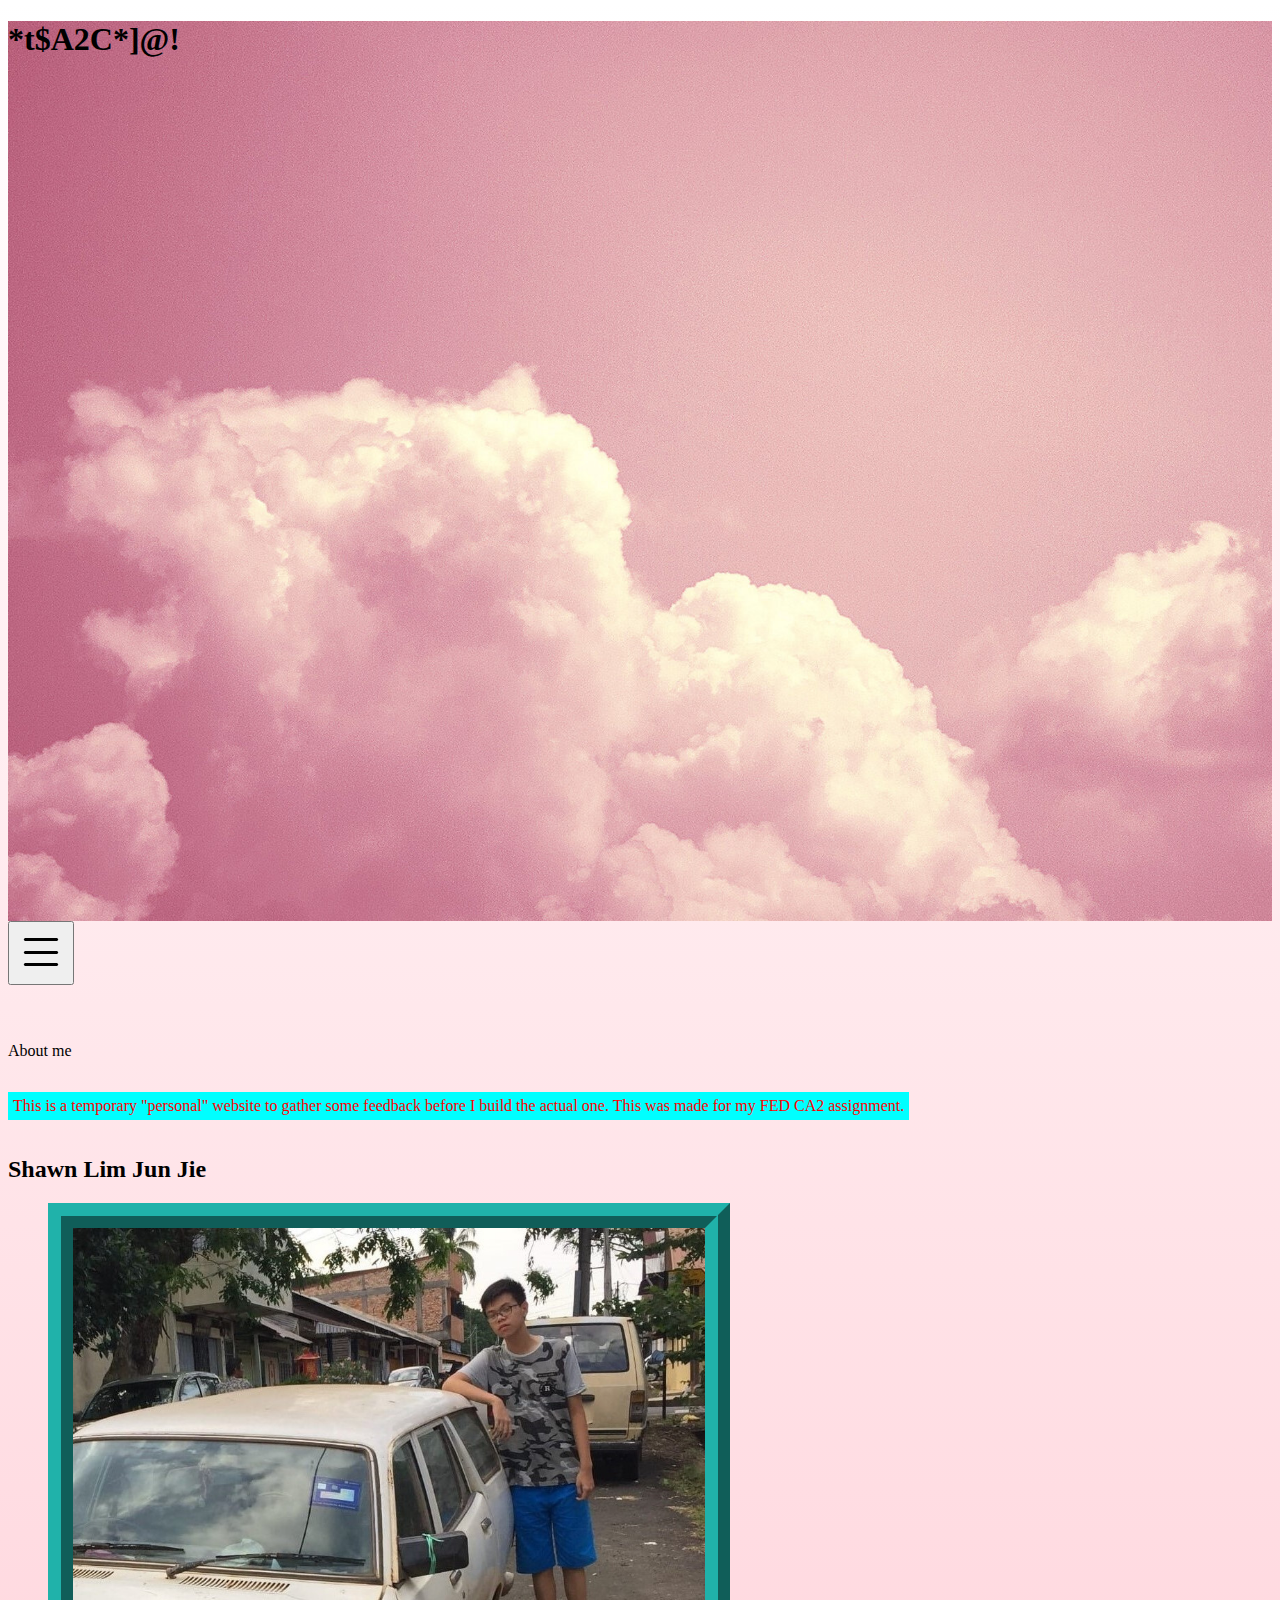
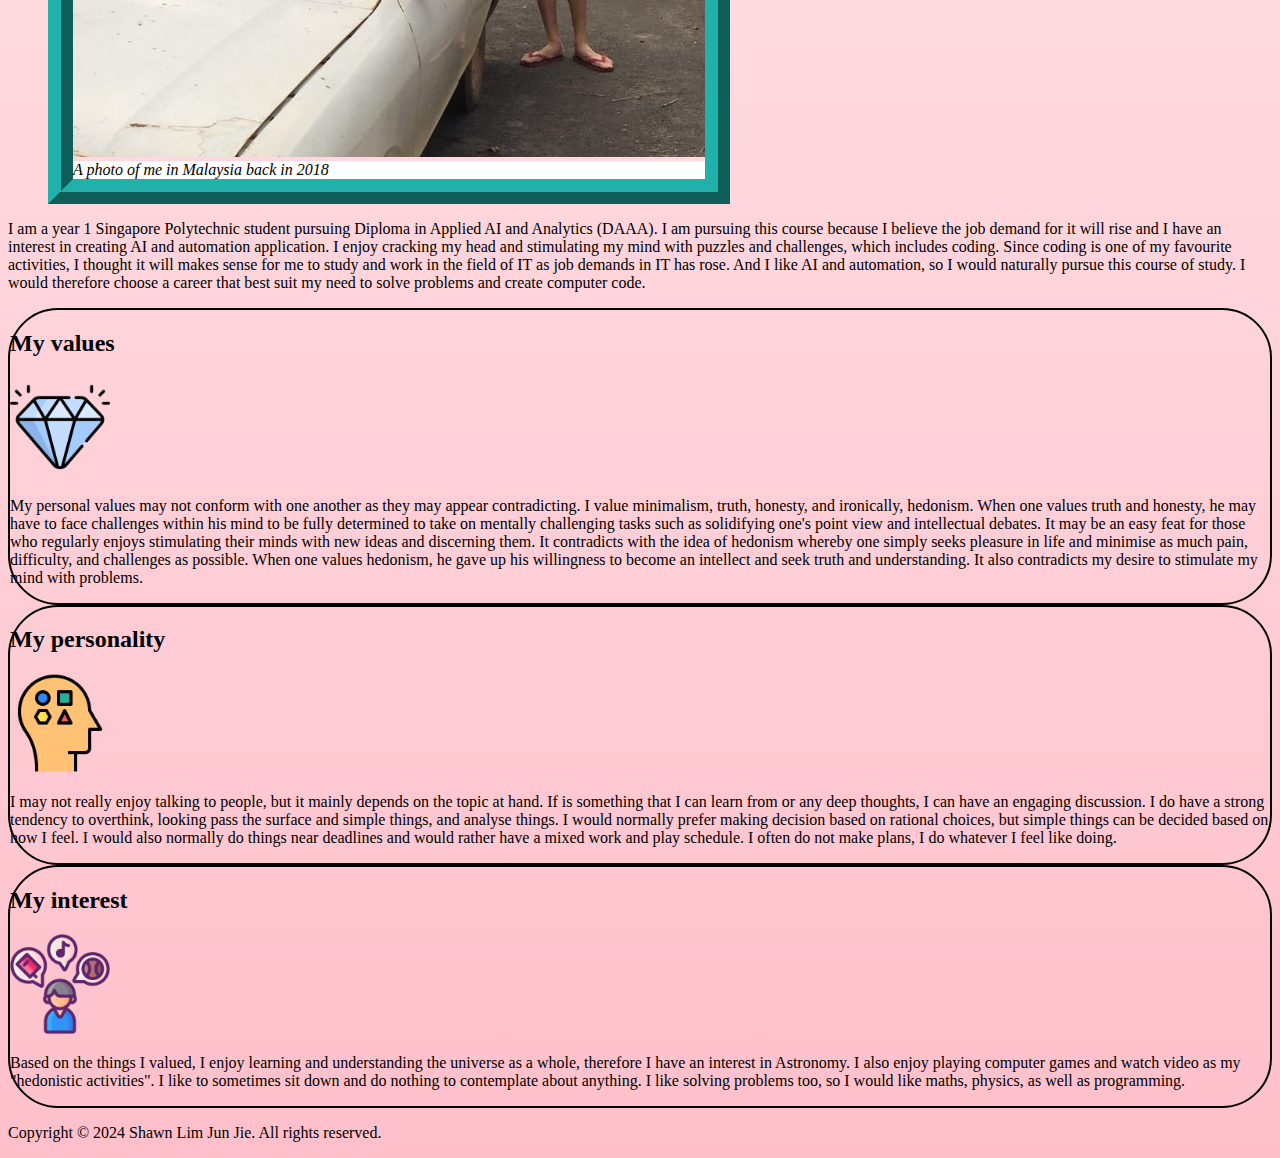
<file: docs/index.html>
<!DOCTYPE html>
<html lang="en">
<head>
    <meta charset="UTF-8">
    <meta http-equiv="X-UA-Compatible" content="IE=edge">
    <meta name="viewport" content="width=device-width, initial-scale=1.0">

    <!-- Bootstrap CSS -->
    <link href="https://cdn.jsdelivr.net/npm/bootstrap@5.1.3/dist/css/bootstrap.min.css" rel="stylesheet" 
    integrity="sha384-1BmE4kWBq78iYhFldvKuhfTAU6auU8tT94WrHftjDbrCEXSU1oBoqyl2QvZ6jIW3" crossorigin="anonymous"> 
    <!-- Bootstrap Icons -->
    <link rel="stylesheet" href="https://cdn.jsdelivr.net/npm/bootstrap-icons@1.5.0/font/bootstrap-icons.css">
    <!-- Javascripts   Bootstrap -->
    <script src="https://cdn.jsdelivr.net/npm/bootstrap@5.1.3/dist/js/bootstrap.bundle.min.js" 
    integrity="sha384-ka7Sk0Gln4gmtz2MlQnikT1wXgYsOg+OMhuP+IlRH9sENBO0LRn5q+8nbTov4+1p" crossorigin="anonymous"></script>

    <link rel="stylesheet" href="./CSS/index.css">

    <title>Home page</title>

    <!--Import the javascript file on glitch effect on text and use the defer attribute so that the script can be run after the page is fully loaded-->
    <script src="./JS/glitchEffect.js" defer></script>
</head>

<!--I use the onload attribute on the body element because this is the only element I knew of that can run javascript file with the onload attribute-->
<!--The triggerIndexHeader() function will trigger the glitch text generation as soon as the body element is loaded-->
<body onload="triggerIndexHeader()">
    <!--The header will consists of a background image with the text in the middle-->
    <header>
        <div class="bg-image d-flex justify-content-center align-items-center" id="header-bg">
            <h1 class="display-3"><strong id="header-text"></strong></h1>
        </div>
    </header>

    <!--The main will contain the actual content-->
    <main>
        <!--The nav will have a hamburger icon taken from bootstrap and act as a button to display or hide the nav bar by "materialise" or "unmaterialise" the nav links-->
        <nav class="container-fluid" style="min-height: 105px;"> <!--Set a minimum height so that when the nav bar is horizontal, it won't cause the content below to lower down when the nav bar is spawn-->
            <button class="bi bi-list btn float-start" onclick="showNavBar()" style="font-size: 50px;"></button> <!--Use the bootstrap icon to display the button and trigger nav bar-->
            <div class="row p-4" id="navBar"></div> <!--This element is where the text will be located at-->
        </nav>

        <!--Display the text "About me" in the middle-->
        <div class="text-center">
            <p class="display-2 mt-5">About me</p>
        </div>

        <div class="text-center">
            <p class="inline-background">
                This is a temporary "personal" website to gather some feedback before I build the actual one. This was made for my FED CA2 assignment.
            </p>
        </div>

        <!--This container will contain my name and picture and a short description about myself-->
        <div class="container mt-5 rounded border border-dark p-3">
            <!--Centralise my name and add a little padding to set my name apart from the border and my picture-->
            <h2 class="text-center p-5">Shawn Lim Jun Jie</h2>
            <div>
                <!--Add a figurebox and figurecaption with my photo and the photo description respectively-->
                <figure class="mx-auto"> <!--Use mx-auto to centralise the whole figure box-->
                    <img src="./images/profile-picture.png" alt="profile picture">
                    <!--Centralise the figure caption with text-center-->
                    <figcaption class="text-center">A photo of me in Malaysia back in 2018</figcaption> 
                </figure>
                <div>
                    <p>
                        I am a year 1 Singapore Polytechnic student pursuing Diploma in Applied AI and Analytics (DAAA).
                        I am pursuing this course because I believe the job demand for it will rise and I have an interest in creating AI and automation application.
                        I enjoy cracking my head and stimulating my mind with puzzles and challenges, which includes coding.
                        Since coding is one of my favourite activities, I thought it will makes sense for me to study and work in the field of IT as job demands in IT has rose.
                        And I like AI and automation, so I would naturally pursue this course of study.
                        I would therefore choose a career that best suit my need to solve problems and create computer code.
                    </p>
                </div>
            </div>
        </div>
        <!--Create bootstrap columns and set the flexbox to spread the columns evenly-->
        <div class="row m-5 d-flex justify-content-evenly" id="more-info">
            <!--All the columns are adjusted such that on large device, it will display 3 columns, medium devices 2 columns, and small devices 1 column-->
            <div class="col-sm-5 col-xl-3 bg-warning p-3 custom-border mb-5"> <!--Yellow background with custom border design via CSS graphic design-->
                <h2 class="text-center">
                    My values
                </h2>
                <div class="icon">
                    <!--The icons are set to be centralised and responsive-->
                    <img src="./images/diamond.png" alt="my values icon" class="img-fluid d-block mx-auto m-3"> 
                    <!--
                        Reference
                        <a href="https://www.flaticon.com/free-icons/values" title="values icons">Values icons created by Freepik - Flaticon</a>
                    -->
                    
                </div>
                <p>
                    My personal values may not conform with one another as they may appear contradicting. 
                    I value minimalism, truth, honesty, and ironically, hedonism. When one values truth and honesty,
                    he may have to face challenges within his mind to be fully determined to take on mentally challenging tasks such as solidifying one's point view and intellectual debates.
                    It may be an easy feat for those who regularly enjoys stimulating their minds with new ideas and discerning them.
                    It contradicts with the idea of hedonism whereby one simply seeks pleasure in life and minimise as much pain, difficulty, and challenges as possible.
                    When one values hedonism, he gave up his willingness to become an intellect and seek truth and understanding.
                    It also contradicts my desire to stimulate my mind with problems.
                </p>
            </div>
            <div class="col-sm-5 col-xl-3 bg-success p-3 custom-border mb-5"> <!--Green background with custom border design via CSS graphic design-->
                <h2 class="text-center">
                    My personality
                </h2>
                <div class="icon">
                    <img src="./images/customer.png" alt="personality icon" class="img-fluid d-block mx-auto m-3">
                    <!--
                        Reference
                        <a href="https://www.flaticon.com/free-icons/personality" title="personality icons">Personality icons created by Parzival’ 1997 - Flaticon</a>
                    -->
    
                </div>
                <p>
                    I may not really enjoy talking to people, but it mainly depends on the topic at hand. If is something that I can learn from or any deep thoughts,
                    I can have an engaging discussion. I do have a strong tendency to overthink, looking pass the surface and simple things, and analyse things.
                    I would normally prefer making decision based on rational choices, but simple things can be decided based on how I feel. I would also normally
                    do things near deadlines and would rather have a mixed work and play schedule. I often do not make plans, I do whatever I feel like doing.
                </p>
            </div>
            <div class="col-sm-5 col-xl-3 bg-info p-3 custom-border mb-5"> <!--Blue background with custom border design via CSS graphic design-->
                <h2 class="text-center">
                    My interest
                </h2>
                <div class="icon">
                    <img src="./images/interests.png" alt="interest icon" class="img-fluid d-block mx-auto m-3">
                    <!--
                        Reference
                        <a href="https://www.flaticon.com/free-icons/interest" title="interest icons">Interest icons created by Flat Icons - Flaticon</a>
                    -->
                </div>
                <p>
                    Based on the things I valued, I enjoy learning and understanding the universe as a whole, therefore I have an interest in Astronomy.
                    I also enjoy playing computer games and watch video as my "hedonistic activities". I like to sometimes sit down and do nothing to contemplate
                    about anything. I like solving problems too, so I would like maths, physics, as well as programming.
                </p>
            </div>
        </div>
    </main>

    <footer>
        <div class="text-center p-4">
            <p>
                Copyright &#169; 2024 Shawn Lim Jun Jie. All rights reserved.
            </p>
        </div>
    </footer>

</body>
</html>
</file>
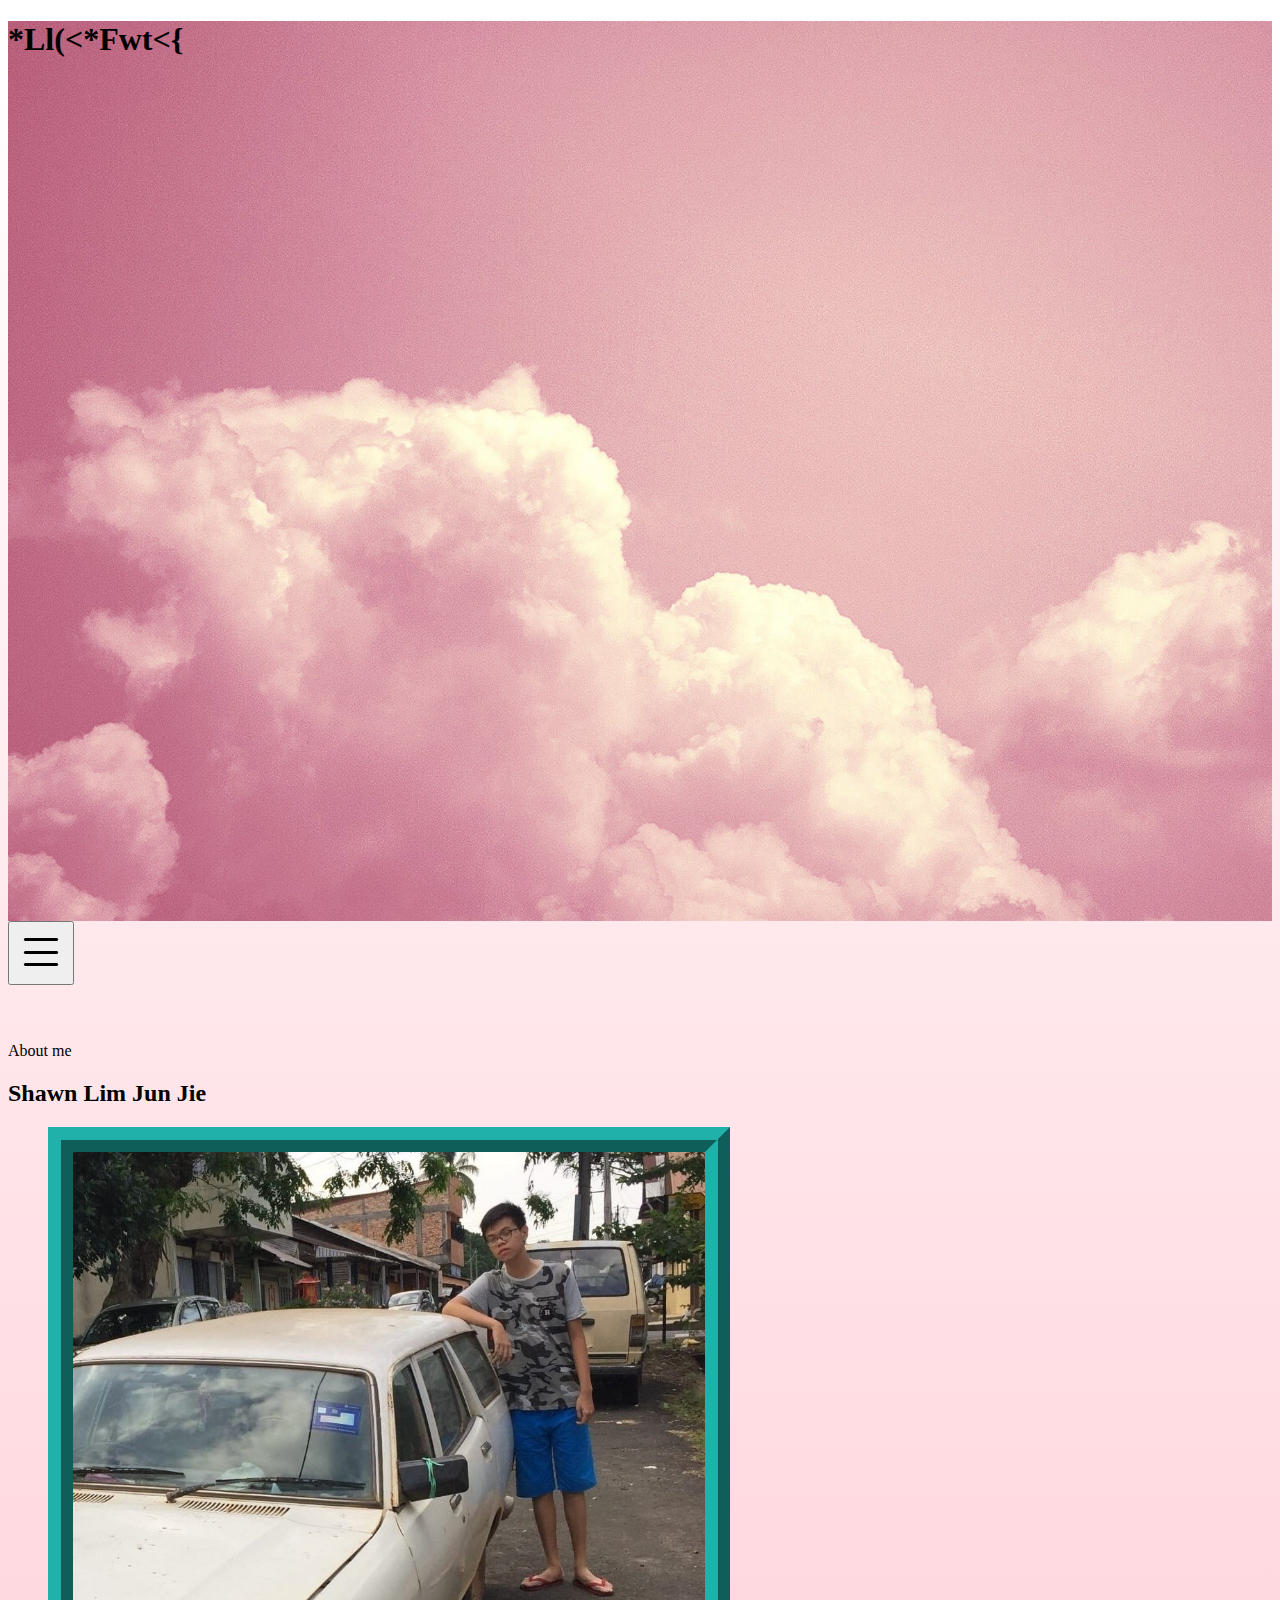
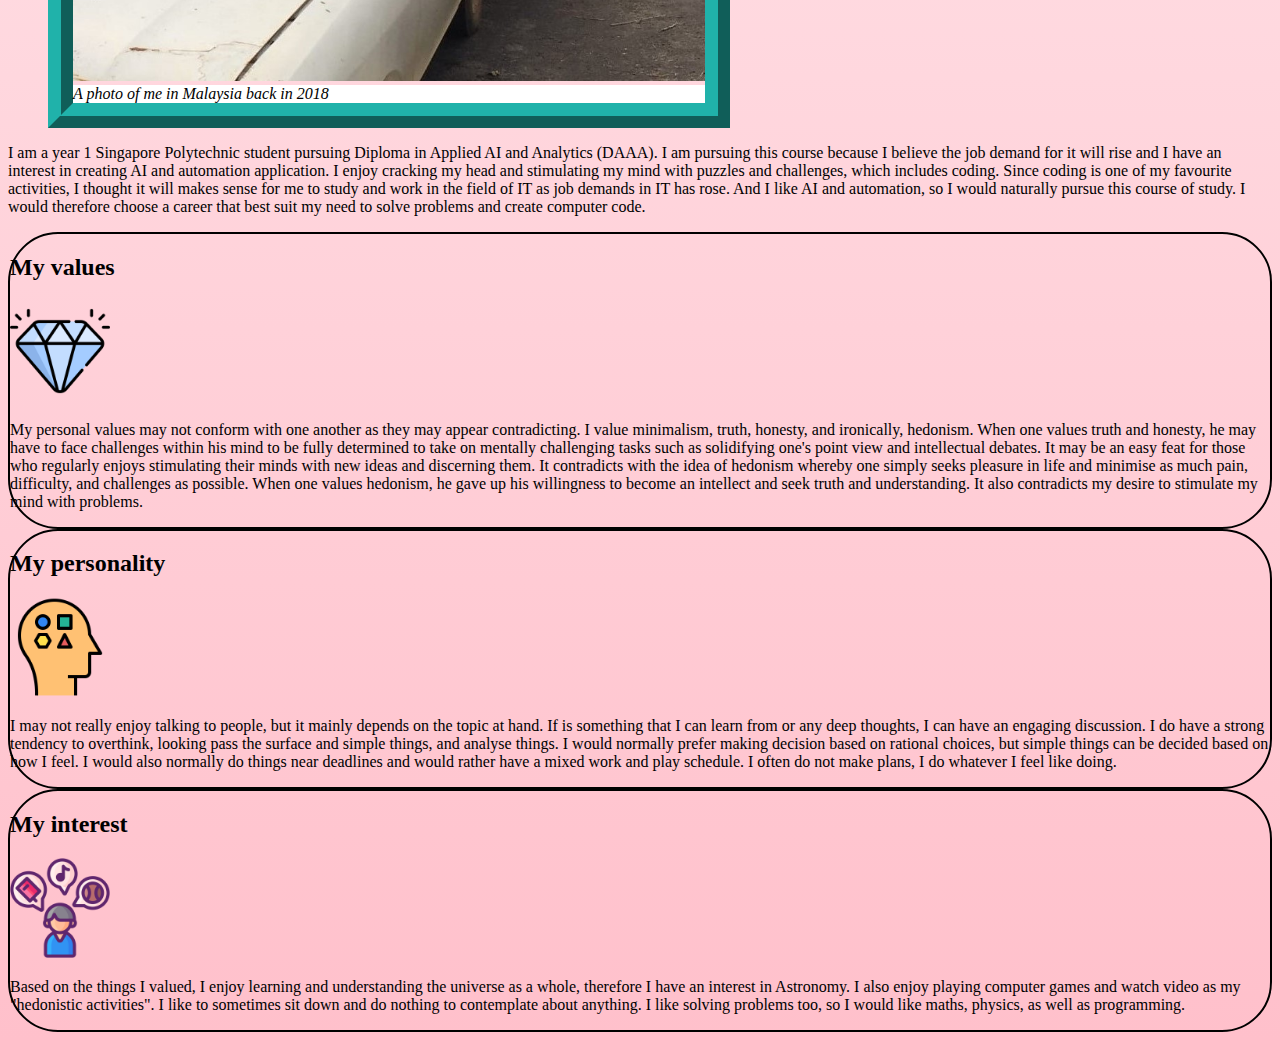
<file: HTML/index.html>
<!DOCTYPE html>
<html lang="en">
<head>
    <meta charset="UTF-8">
    <meta http-equiv="X-UA-Compatible" content="IE=edge">
    <meta name="viewport" content="width=device-width, initial-scale=1.0">

    <!-- Bootstrap CSS -->
    <link href="https://cdn.jsdelivr.net/npm/bootstrap@5.1.3/dist/css/bootstrap.min.css" rel="stylesheet" 
    integrity="sha384-1BmE4kWBq78iYhFldvKuhfTAU6auU8tT94WrHftjDbrCEXSU1oBoqyl2QvZ6jIW3" crossorigin="anonymous"> 
    <!-- Bootstrap Icons -->
    <link rel="stylesheet" href="https://cdn.jsdelivr.net/npm/bootstrap-icons@1.5.0/font/bootstrap-icons.css">
    <!-- Javascripts   Bootstrap -->
    <script src="https://cdn.jsdelivr.net/npm/bootstrap@5.1.3/dist/js/bootstrap.bundle.min.js" 
    integrity="sha384-ka7Sk0Gln4gmtz2MlQnikT1wXgYsOg+OMhuP+IlRH9sENBO0LRn5q+8nbTov4+1p" crossorigin="anonymous"></script>

    <link rel="stylesheet" href="../CSS/index.css">

    <title>Home page</title>

    <!--Import the javascript file on glitch effect on text and use the defer attribute so that the script can be run after the page is fully loaded-->
    <script src="../JS/glitchEffect.js" defer></script>
</head>

<!--I use the onload attribute on the body element because this is the only element I knew of that can run javascript file with the onload attribute-->
<!--The triggerIndexHeader() function will trigger the glitch text generation as soon as the body element is loaded-->
<body onload="triggerIndexHeader()">
    <!--The header will consists of a background image with the text in the middle-->
    <header>
        <div class="bg-image d-flex justify-content-center align-items-center" id="header-bg">
            <h1 class="display-3"><strong id="header-text"></strong></h1>
        </div>
    </header>

    <!--The main will contain the actual content-->
    <main>
        <!--The nav will have a hamburger icon taken from bootstrap and act as a button to display or hide the nav bar by "materialise" or "unmaterialise" the nav links-->
        <nav class="container-fluid" style="min-height: 105px;"> <!--Set a minimum height so that when the nav bar is horizontal, it won't cause the content below to lower down when the nav bar is spawn-->
            <button class="bi bi-list btn float-start" onclick="showNavBar()" style="font-size: 50px;"></button> <!--Use the bootstrap icon to display the button and trigger nav bar-->
            <div class="row p-4" id="navBar"></div> <!--This element is where the text will be located at-->
        </nav>

        <!--Display the text "About me" in the middle-->
        <div class="text-center">
            <p class="display-2 mt-5">About me</p>
        </div>

        <!--This container will contain my name and picture and a short description about myself-->
        <div class="container mt-5 rounded border border-dark p-3">
            <!--Centralise my name and add a little padding to set my name apart from the border and my picture-->
            <h2 class="text-center p-5">Shawn Lim Jun Jie</h2>
            <div>
                <!--Add a figurebox and figurecaption with my photo and the photo description respectively-->
                <figure class="mx-auto"> <!--Use mx-auto to centralise the whole figure box-->
                    <img src="../images/profile-picture.png" alt="profile picture">
                    <!--Centralise the figure caption with text-center-->
                    <figcaption class="text-center">A photo of me in Malaysia back in 2018</figcaption> 
                </figure>
                <div>
                    <p>
                        I am a year 1 Singapore Polytechnic student pursuing Diploma in Applied AI and Analytics (DAAA).
                        I am pursuing this course because I believe the job demand for it will rise and I have an interest in creating AI and automation application.
                        I enjoy cracking my head and stimulating my mind with puzzles and challenges, which includes coding.
                        Since coding is one of my favourite activities, I thought it will makes sense for me to study and work in the field of IT as job demands in IT has rose.
                        And I like AI and automation, so I would naturally pursue this course of study.
                        I would therefore choose a career that best suit my need to solve problems and create computer code.
                    </p>
                </div>
            </div>
        </div>
        <!--Create bootstrap columns and set the flexbox to spread the columns evenly-->
        <div class="row m-5 d-flex justify-content-evenly" id="more-info">
            <!--All the columns are adjusted such that on large device, it will display 3 columns, medium devices 2 columns, and small devices 1 column-->
            <div class="col-sm-5 col-xl-3 bg-warning p-3 custom-border mb-5"> <!--Yellow background with custom border design via CSS graphic design-->
                <h2 class="text-center">
                    My values
                </h2>
                <div class="icon">
                    <!--The icons are set to be centralised and responsive-->
                    <img src="../images/diamond.png" alt="my values icon" class="img-fluid d-block mx-auto m-3"> 
                    <!--
                        Reference
                        <a href="https://www.flaticon.com/free-icons/values" title="values icons">Values icons created by Freepik - Flaticon</a>
                    -->
                    
                </div>
                <p>
                    My personal values may not conform with one another as they may appear contradicting. 
                    I value minimalism, truth, honesty, and ironically, hedonism. When one values truth and honesty,
                    he may have to face challenges within his mind to be fully determined to take on mentally challenging tasks such as solidifying one's point view and intellectual debates.
                    It may be an easy feat for those who regularly enjoys stimulating their minds with new ideas and discerning them.
                    It contradicts with the idea of hedonism whereby one simply seeks pleasure in life and minimise as much pain, difficulty, and challenges as possible.
                    When one values hedonism, he gave up his willingness to become an intellect and seek truth and understanding.
                    It also contradicts my desire to stimulate my mind with problems.
                </p>
            </div>
            <div class="col-sm-5 col-xl-3 bg-success p-3 custom-border mb-5"> <!--Green background with custom border design via CSS graphic design-->
                <h2 class="text-center">
                    My personality
                </h2>
                <div class="icon">
                    <img src="../images/customer.png" alt="personality icon" class="img-fluid d-block mx-auto m-3">
                    <!--
                        Reference
                        <a href="https://www.flaticon.com/free-icons/personality" title="personality icons">Personality icons created by Parzival’ 1997 - Flaticon</a>
                    -->
    
                </div>
                <p>
                    I may not really enjoy talking to people, but it mainly depends on the topic at hand. If is something that I can learn from or any deep thoughts,
                    I can have an engaging discussion. I do have a strong tendency to overthink, looking pass the surface and simple things, and analyse things.
                    I would normally prefer making decision based on rational choices, but simple things can be decided based on how I feel. I would also normally
                    do things near deadlines and would rather have a mixed work and play schedule. I often do not make plans, I do whatever I feel like doing.
                </p>
            </div>
            <div class="col-sm-5 col-xl-3 bg-info p-3 custom-border mb-5"> <!--Blue background with custom border design via CSS graphic design-->
                <h2 class="text-center">
                    My interest
                </h2>
                <div class="icon">
                    <img src="../images/interests.png" alt="interest icon" class="img-fluid d-block mx-auto m-3">
                    <!--
                        Reference
                        <a href="https://www.flaticon.com/free-icons/interest" title="interest icons">Interest icons created by Flat Icons - Flaticon</a>
                    -->
                </div>
                <p>
                    Based on the things I valued, I enjoy learning and understanding the universe as a whole, therefore I have an interest in Astronomy.
                    I also enjoy playing computer games and watch video as my "hedonistic activities". I like to sometimes sit down and do nothing to contemplate
                    about anything. I like solving problems too, so I would like maths, physics, as well as programming.
                </p>
            </div>
        </div>
    </main>

</body>
</html>
</file>
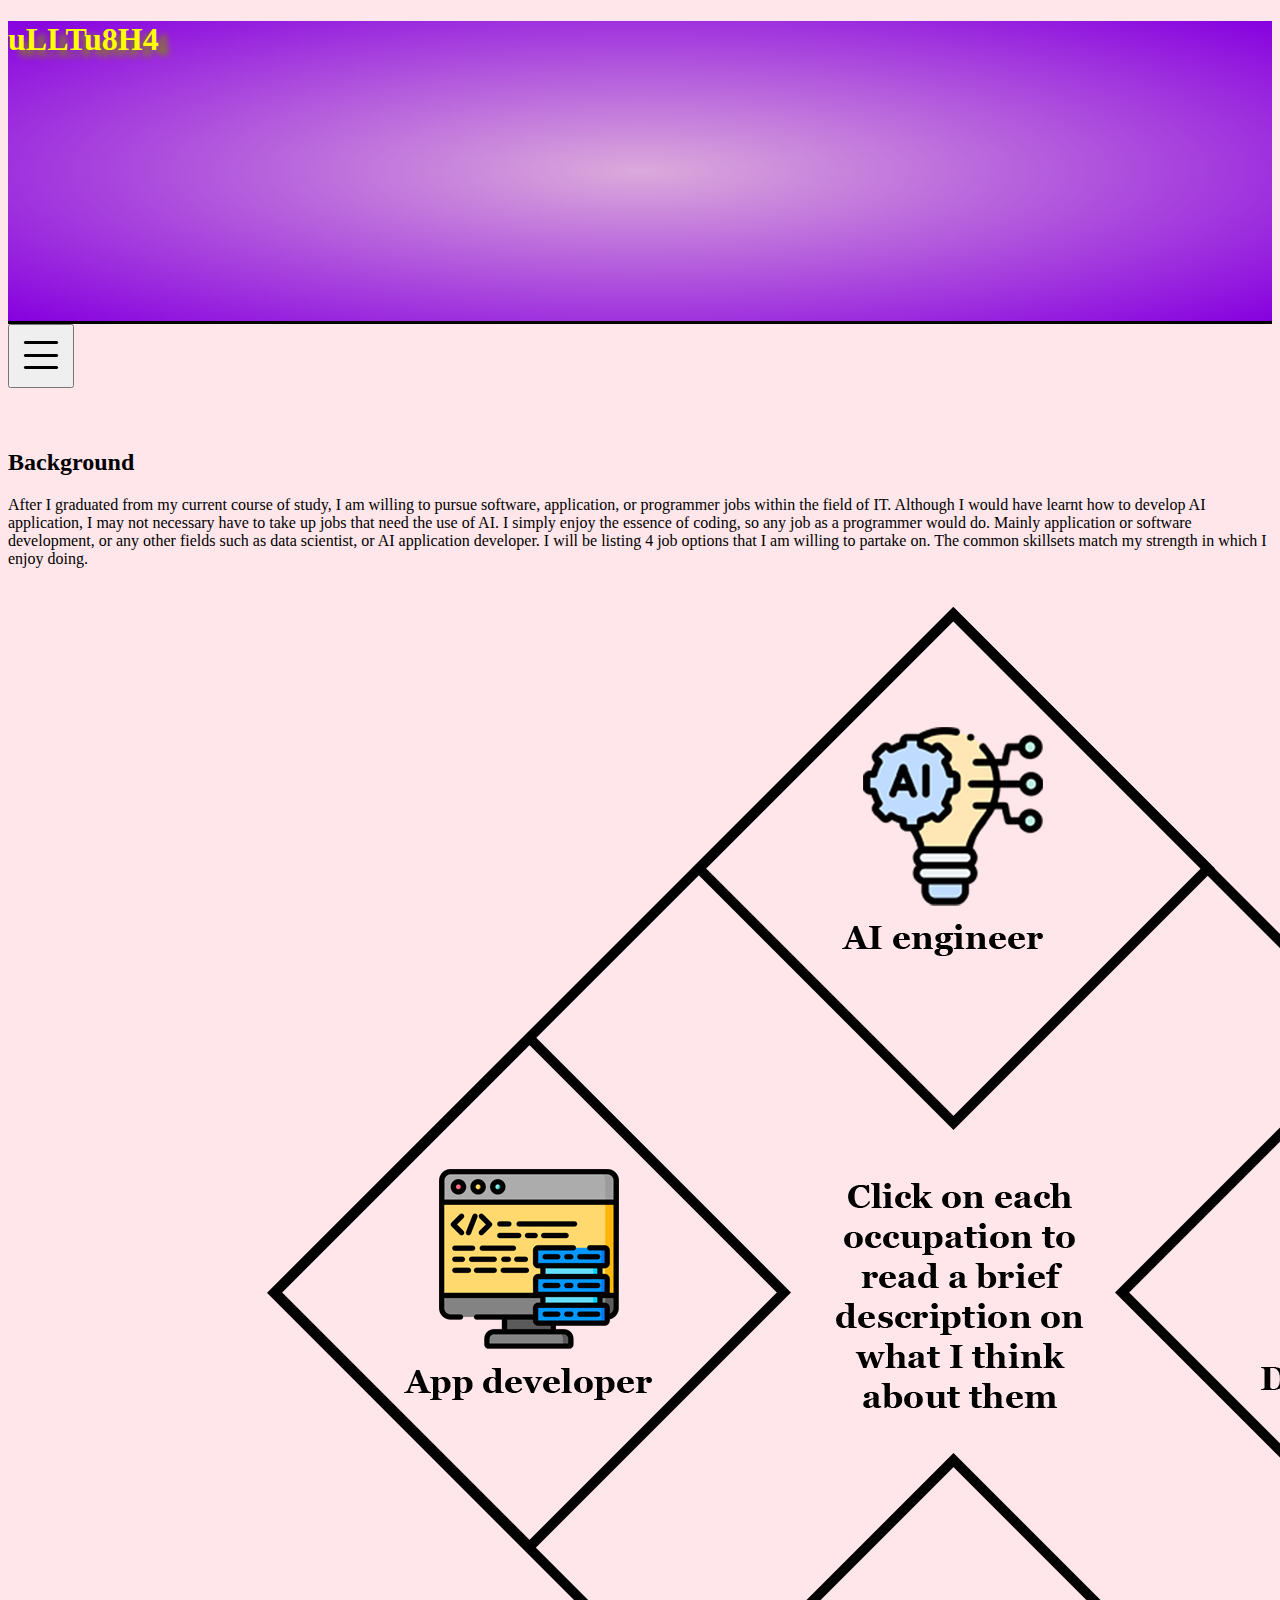
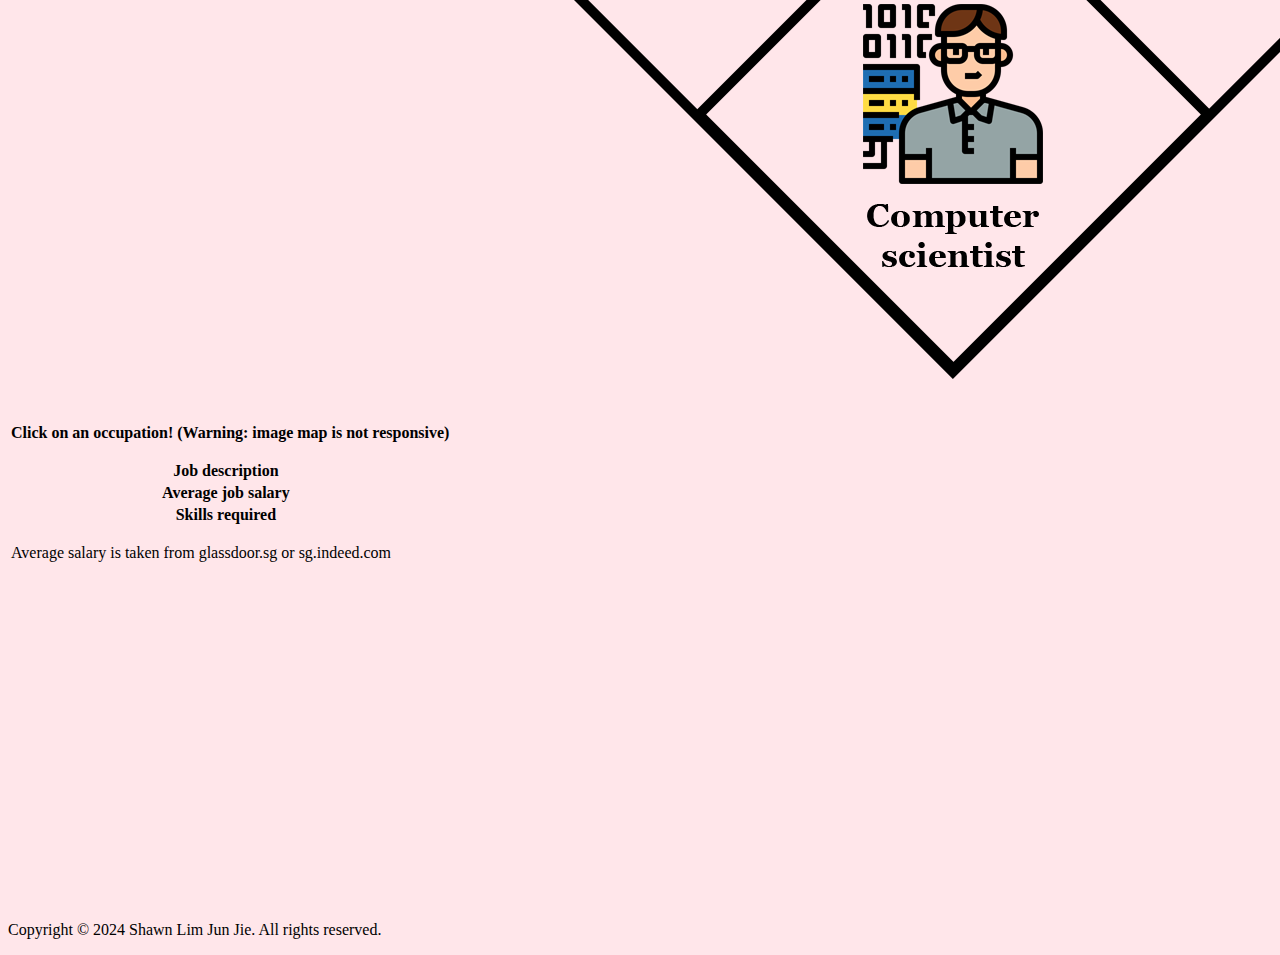
<file: docs/career.html>
<!DOCTYPE html>
<html lang="en">
<head>
    <meta charset="UTF-8">
    <meta http-equiv="X-UA-Compatible" content="IE=edge">
    <meta name="viewport" content="width=device-width, initial-scale=1.0">

    <!-- Bootstrap CSS -->
    <link href="https://cdn.jsdelivr.net/npm/bootstrap@5.1.3/dist/css/bootstrap.min.css" rel="stylesheet" 
    integrity="sha384-1BmE4kWBq78iYhFldvKuhfTAU6auU8tT94WrHftjDbrCEXSU1oBoqyl2QvZ6jIW3" crossorigin="anonymous"> 
    <!-- Bootstrap Icons -->
    <link rel="stylesheet" href="https://cdn.jsdelivr.net/npm/bootstrap-icons@1.5.0/font/bootstrap-icons.css">
    <!-- Javascripts   Bootstrap -->
    <script src="https://cdn.jsdelivr.net/npm/bootstrap@5.1.3/dist/js/bootstrap.bundle.min.js" 
    integrity="sha384-ka7Sk0Gln4gmtz2MlQnikT1wXgYsOg+OMhuP+IlRH9sENBO0LRn5q+8nbTov4+1p" crossorigin="anonymous"></script>

    <link rel="stylesheet" href="./CSS/career.css">

    <title>School page</title>

    <!--Import the javascript file on glitch effect on text and use the defer attribute so that the script can be run after the page is fully loaded-->
    <script src="./JS/glitchEffect.js" async></script>
</head>

<!--I use the onload attribute on the body element because this is the only element I knew of that can run javascript file with the onload attribute-->
<!--The glitchTransition() function will trigger the glitch text generation as soon as the body element is loaded-->
<body onload="glitchTransition('header-text', 'My future career options')">
    <header>
        <!--Add a background with radial gradient with a minimum height and a text centralised vertically and horizontally-->
        <div class="d-flex justify-content-center align-items-center" style="min-height: 300px;">
            <h1 class="display-1" id="header-text" style="color: yellow;"></h1> <!--This element will contain the text that will be generated-->
        </div>
    </header>

    <!--The main will contain the actual content-->
    <main>
        <!--The nav will have a hamburger icon taken from bootstrap and act as a button to display or hide the nav bar by "materialise" or "unmaterialise" the nav links-->
        <nav class="container-fluid" style="min-height: 105px;"> <!--Set a minimum height so that when the nav bar is horizontal, it won't cause the content below to lower down when the nav bar is spawn-->
            <button class="bi bi-list btn float-start" onclick="showNavBar()" style="font-size: 50px;"></button> <!--Use the bootstrap icon to display the button and trigger nav bar-->
            <div class="row p-4" id="navBar"></div> <!--This element is where the text will be located at-->
        </nav>

        <!--A simple heading and a text, centralise them horizontally-->
        <div class="row mx-auto text-center" id="background-info">
            <h2 class="display-3 mb-4">Background</h2>
            <!--For the paragraph text, when user's viewport gets larger, the width of the whole text increases until it spans the whole viewport-->
            <p class="col-lg-6 col-md-9 col-sm-12 mx-auto">
                After I graduated from my current course of study, I am willing to pursue software, application, or programmer jobs within the field of IT.
                Although I would have learnt how to develop AI application, I may not necessary have to take up jobs that need the use of AI. 
                I simply enjoy the essence of coding, so any job as a programmer would do. Mainly application or software development, or any other fields such as data scientist,
                or AI application developer. I will be listing 4 job options that I am willing to partake on. The common skillsets match my strength in which I enjoy doing.
            </p>
        </div>

        <!--For users wanting to know more about the careers I want, they have to click on each corner of the big square and Javascript will spawn the texts related to it on div#career-text-->
        <div id="career-choices">
            <!-- For the image used in the image map, each icon on each corner are from https://www.flaticon.com while the whole image is crafted by me with adobe photoshop-->
            <!-- Image Map Generated by http://www.image-map.net/ -->
            <!--Below this img element, the image is set to be responsive and centralise horizontally-->
            <img src="./images/FED-CA2-career.png" usemap="#image-map" class="img-fluid d-block mx-auto" alt="image map of careers">

            <!--When user click on a link, it will link users to div#career-text within this webpage and trigger a function to generate the text related to the career that the user chose-->
            <map name="image-map"> <!--Warning, image map is not responsive-->
                <area alt="app-developer" href="#career-text" onclick="generateCareerText('ad')" coords="522,456,265,708,517,960,771,703" shape="poly">
                <area alt="computer-scientist" href="#career-text" onclick="generateCareerText('cs')" coords="946,876,1201,1125,942,1387,694,1127" shape="poly">
                <area alt="data-scientist" href="#career-text" onclick="generateCareerText('ds')" coords="1368,452,1622,709,1367,958,1118,709" shape="poly">
                <area alt="ai-engineer" href="#career-text" onclick="generateCareerText('ai')" coords="946,30,1200,282,946,532,694,285" shape="poly">
            </map>
        </div>

        <!--This div will contain a table on the career's description, average salary, and the skills needed-->
        <div class="container" id="career-text">
            <!--Use bootstrap's table to generate a table styled with bootstrap's design-->
            <table class="table">
                <thead>
                    <!--Within this head will contain the career's name as a heading and span across the whole row-->
                    <tr>
                        <th colspan="2" class="text-center">
                            <p class="display-3 mb-4" id="career-text-header">Click on an occupation! (Warning: image map is not responsive)</p>
                        </th>
                    </tr>
                </thead>
                <tbody>
                    <!--For the next 3 rows, each row will consist of a table heading on what each row will be about and the content which will be generated with the Javascript glitch transition-->
                    <tr>
                        <th scope="row">Job description</th>
                        <td>
                            <p class="" id="career-text-desc"></p>
                        </td>
                    </tr>
                    <tr>
                        <th scope="row">Average job salary</th>
                        <td>
                            <p class="" id="career-text-salary"></p>
                        </td>
                    </tr>
                    <tr>
                        <th scope="row">Skills required</th>
                        <td>
                            <p class="" id="career-text-skills"></p>
                        </td>
                    </tr>
                </tbody>
                <tfoot>
                    <!--The footer of the table will be the reference on where I gather the information on average salary-->
                    <tr>
                        <td colspan="2" class="p-0">
                            <p>Average salary is taken from glassdoor.sg or sg.indeed.com</p>
                        </td>
                    </tr>
                </tfoot>
            </table>
            
        </div>
    </main>
    <footer>
        <div class="text-center p-4">
            <p>
                Copyright &#169; 2024 Shawn Lim Jun Jie. All rights reserved.
            </p>
        </div>
    </footer>
</body>

</html>
</file>
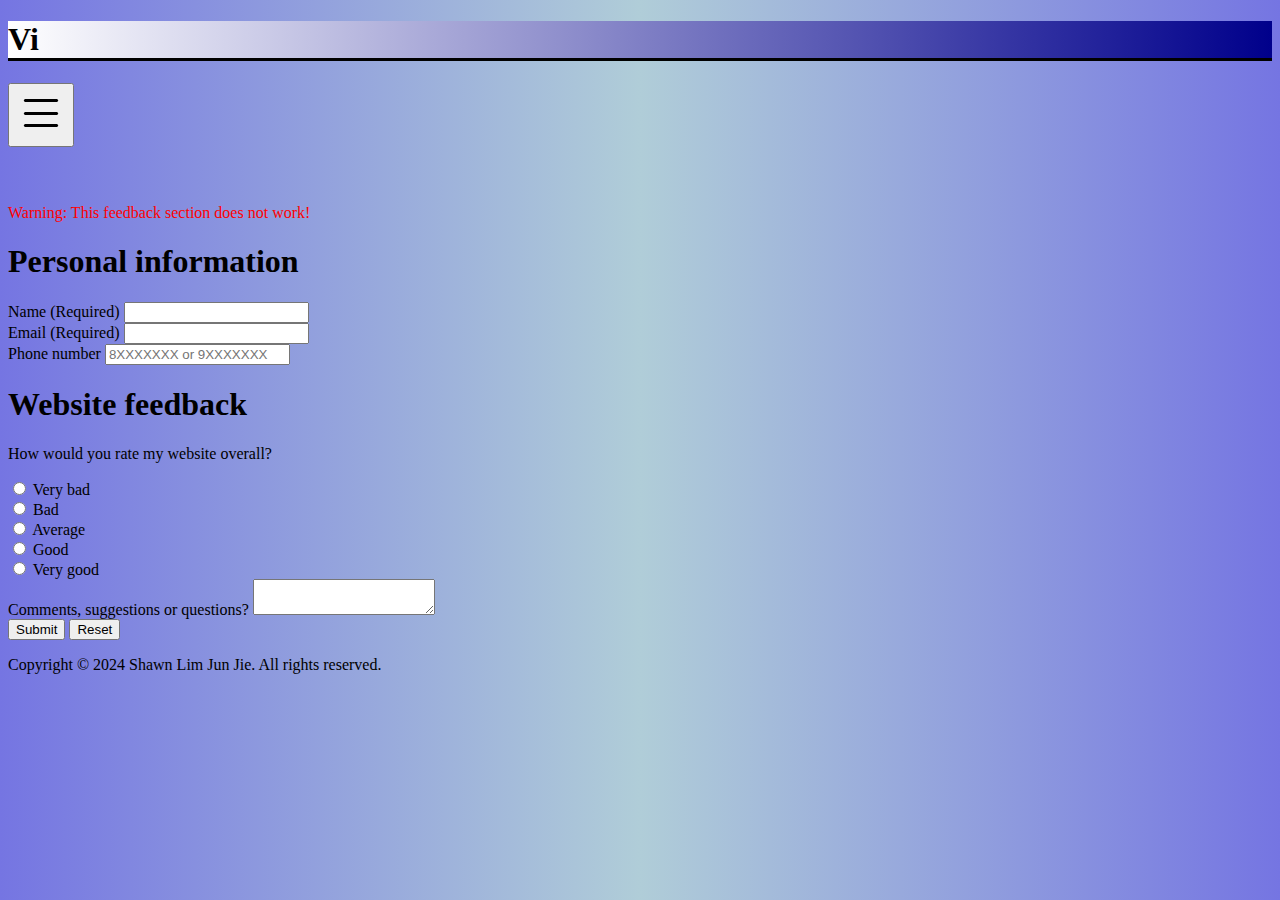
<file: docs/feedback.html>
<!DOCTYPE html>
<html lang="en">

<head>
    <meta charset="UTF-8">
    <meta http-equiv="X-UA-Compatible" content="IE=edge">
    <meta name="viewport" content="width=device-width, initial-scale=1.0">

    <!-- Bootstrap CSS -->
    <link href="https://cdn.jsdelivr.net/npm/bootstrap@5.1.3/dist/css/bootstrap.min.css" rel="stylesheet"
        integrity="sha384-1BmE4kWBq78iYhFldvKuhfTAU6auU8tT94WrHftjDbrCEXSU1oBoqyl2QvZ6jIW3" crossorigin="anonymous">
    <!-- Bootstrap Icons -->
    <link rel="stylesheet" href="https://cdn.jsdelivr.net/npm/bootstrap-icons@1.5.0/font/bootstrap-icons.css">
    <!-- Javascripts   Bootstrap -->
    <script src="https://cdn.jsdelivr.net/npm/bootstrap@5.1.3/dist/js/bootstrap.bundle.min.js"
        integrity="sha384-ka7Sk0Gln4gmtz2MlQnikT1wXgYsOg+OMhuP+IlRH9sENBO0LRn5q+8nbTov4+1p"
        crossorigin="anonymous"></script>

    <link rel="stylesheet" href="./CSS/feedback.css">

    <title>Feedback page</title>

    <!--Import the javascript file on glitch effect on text and use the defer attribute so that the script can be run after the page is fully loaded-->
    <script src="./JS/glitchEffect.js" async></script>
</head>

<!--I use the onload attribute on the body element because this is the only element I knew of that can run javascript file with the onload attribute-->
<!--The glitchTransition() function will trigger the glitch text generation as soon as the body element is loaded-->
<body onload="glitchTransition('header', 'Feedback')">
    <!--Use glitch transition to generate the header text-->
    <header>
        <h1 class="display-1" id="header"></h1>
    </header>

    <!--The main will contain the actual content-->
    <main>
        <!--The nav will have a hamburger icon taken from bootstrap and act as a button to display or hide the nav bar by "materialise" or "unmaterialise" the nav links-->
        <nav class="container-fluid" style="min-height: 105px;"> <!--Set a minimum height so that when the nav bar is horizontal, it won't cause the content below to lower down when the nav bar is spawn-->
            <button class="bi bi-list btn float-start" onclick="showNavBar()" style="font-size: 50px;"></button> <!--Use the bootstrap icon to display the button and trigger nav bar-->
            <div class="row p-4" id="navBar"></div> <!--This element is where the text will be located at-->
        </nav>

        <div class="text-center p-3 display-3" style="color: red;">
            <p>Warning: This feedback section does not work!</p>
        </div>

        <!--A simple container for the form, and include the needs-validated to ensure the user entered as required-->
        <form action="#" class="container needs-validated" style="max-width: 1020px;">

            <!--Header text-->
            <h1 class="display-3 border-bottom border-2 border-dark mb-4 text-center">Personal information</h1> 

            <!--Get user's name, it is required-->
            <div>
                <label for="name" class="form-label">Name (Required)</label>
                <input type="text" class="form-control" id="name" required>
            </div>

            <!--Get user's email, required-->
            <div>
                <label for="email" class="form-label">Email (Required)</label>
                <input type="email" class="form-control" id="email" required>
            </div>

            <!--Get user's phone number, it is optional, and if the user will to enter, the format for the phone number must be in singapore context-->
            <div>
                <label for="phone-num" class="form-label">Phone number</label>
                <input type="tel" class="form-control" id="phone-num" placeholder="8XXXXXXX or 9XXXXXXX"
                    pattern="[8-9][0-9]{7}">
            </div>

            <!--Header text-->
            <h1 class="display-3 border-bottom border-2 border-dark mb-4 mt-5 text-center">Website feedback</h1>

            <!--Use bootstrap's row and column and make sure the radio buttons are horizontal in big screens and vertical in smaller screens-->
            <!--Use d-flex and use justify-content-evenly to make sure the radio buttons are spread out evenly throughout-->
            <div class="row d-flex justify-content-evenly text-center">
                <!--When the viewport is smaller than md, then it will collapse and become vertical-->
                <p class="form-label col-md-4">How would you rate my website overall?</p>
    
                <div class="form-check col-md-1">
                    <input type="radio" class="form-check-input" name="rating" id="very-bad">
                    <label for="very-bad" class="form-check-label">Very bad</label>
                </div>
                <div class="form-check col-md-1">
                    <input type="radio" class="form-check-input" name="rating" id="bad">
                    <label for="bad" class="form-check-label">Bad</label>
                </div>
                <div class="form-check col-md-1">
                    <input type="radio" class="form-check-input" name="rating" id="average">
                    <label for="average" class="form-check-label">Average</label>
                </div>
                <div class="form-check col-md-1">
                    <input type="radio" class="form-check-input" name="rating" id="good">
                    <label for="good" class="form-check-label">Good</label>
                </div>
                <div class="form-check col-md-1">
                    <input type="radio" class="form-check-input" name="rating" id="very-good">
                    <label for="very-good" class="form-check-label">Very good</label>
                </div>
            </div>

            <!--Use textbox for comments, suggestions, or questions-->
            <div>
                <label for="textbox" class="form-label">Comments, suggestions or questions?</label>
                <textarea class="form-control" id="textbox"></textarea>
            </div>

            <!--Use d-flex and justify-content-evenly to spread the buttons evenly-->
            <div class="d-flex justify-content-evenly m-5">
                <button type="submit" class="btn btn-primary">Submit</button>
                <button type="reset" class="btn btn-secondary">Reset</button>
            </div>
        </form>

    </main>
    <footer>
        <div class="text-center p-4">
            <p>
                Copyright &#169; 2024 Shawn Lim Jun Jie. All rights reserved.
            </p>
        </div>
    </footer>
</body>

</html>
</file>
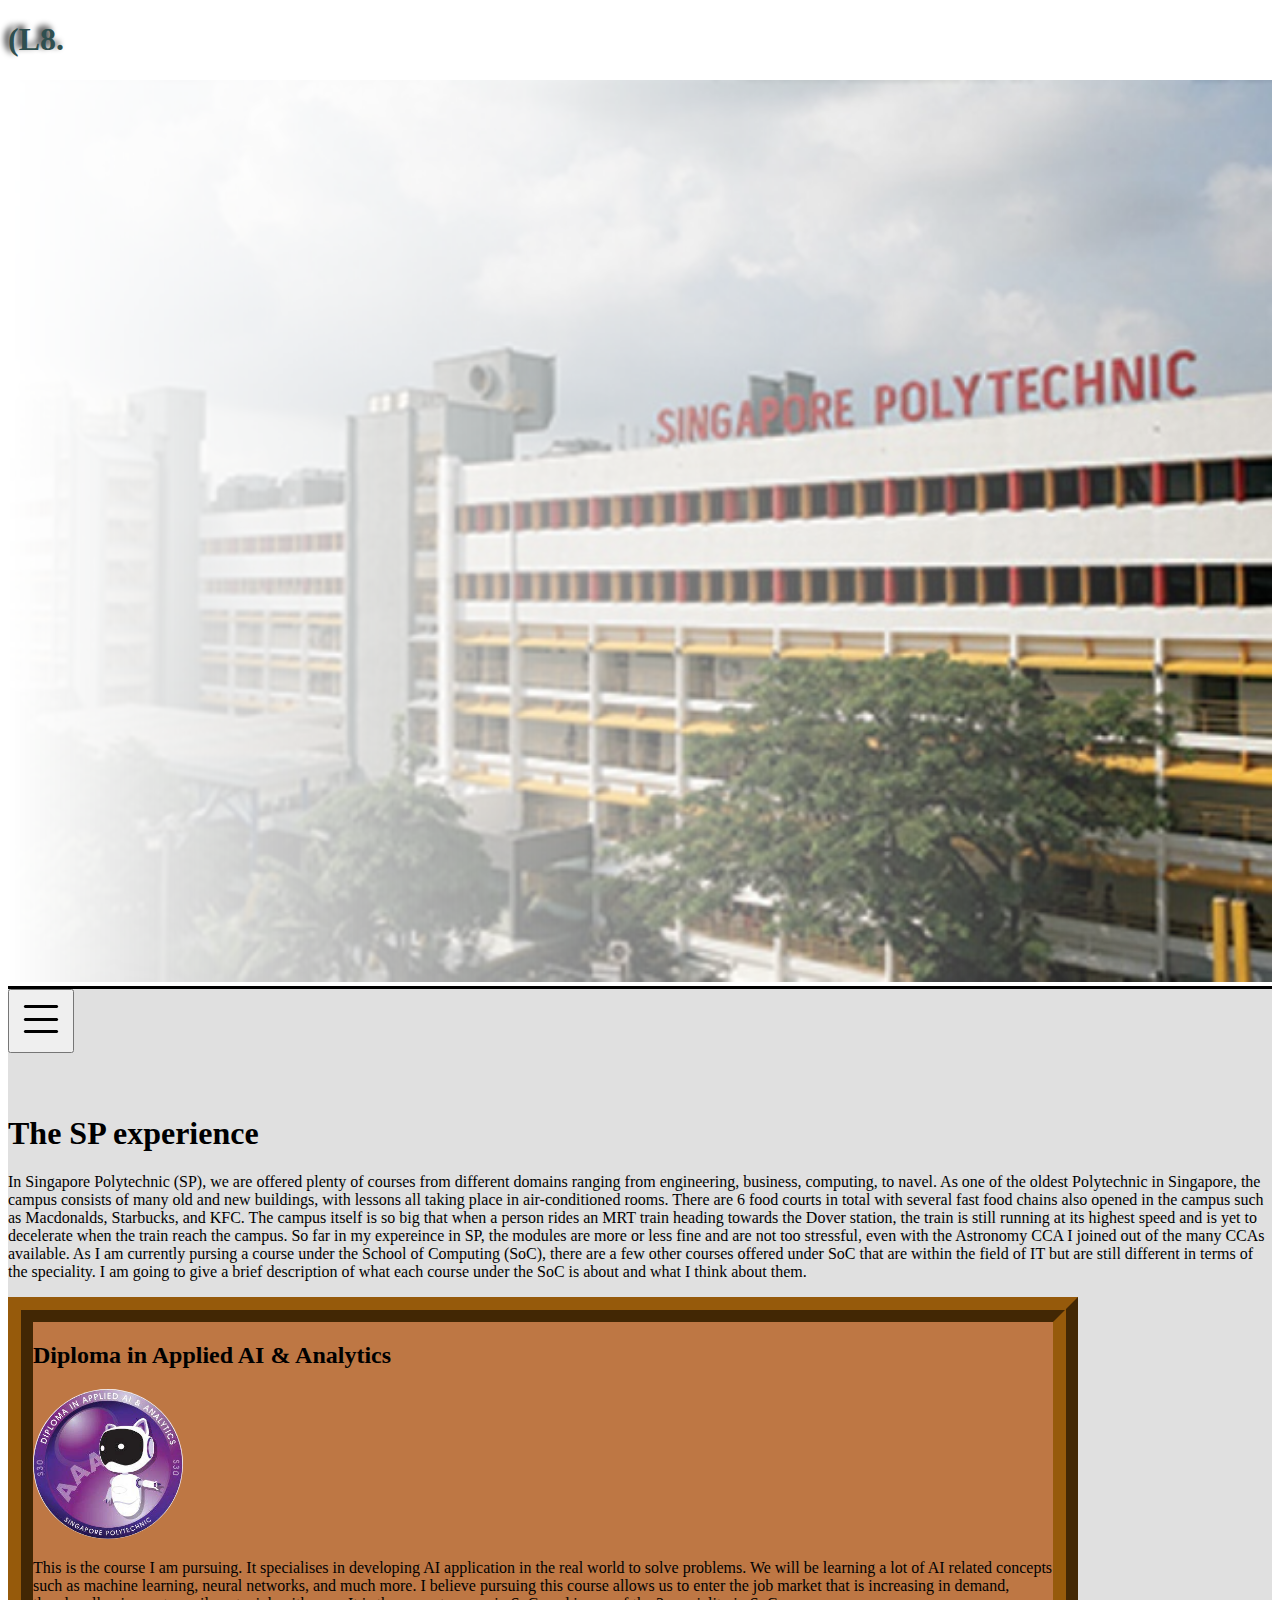
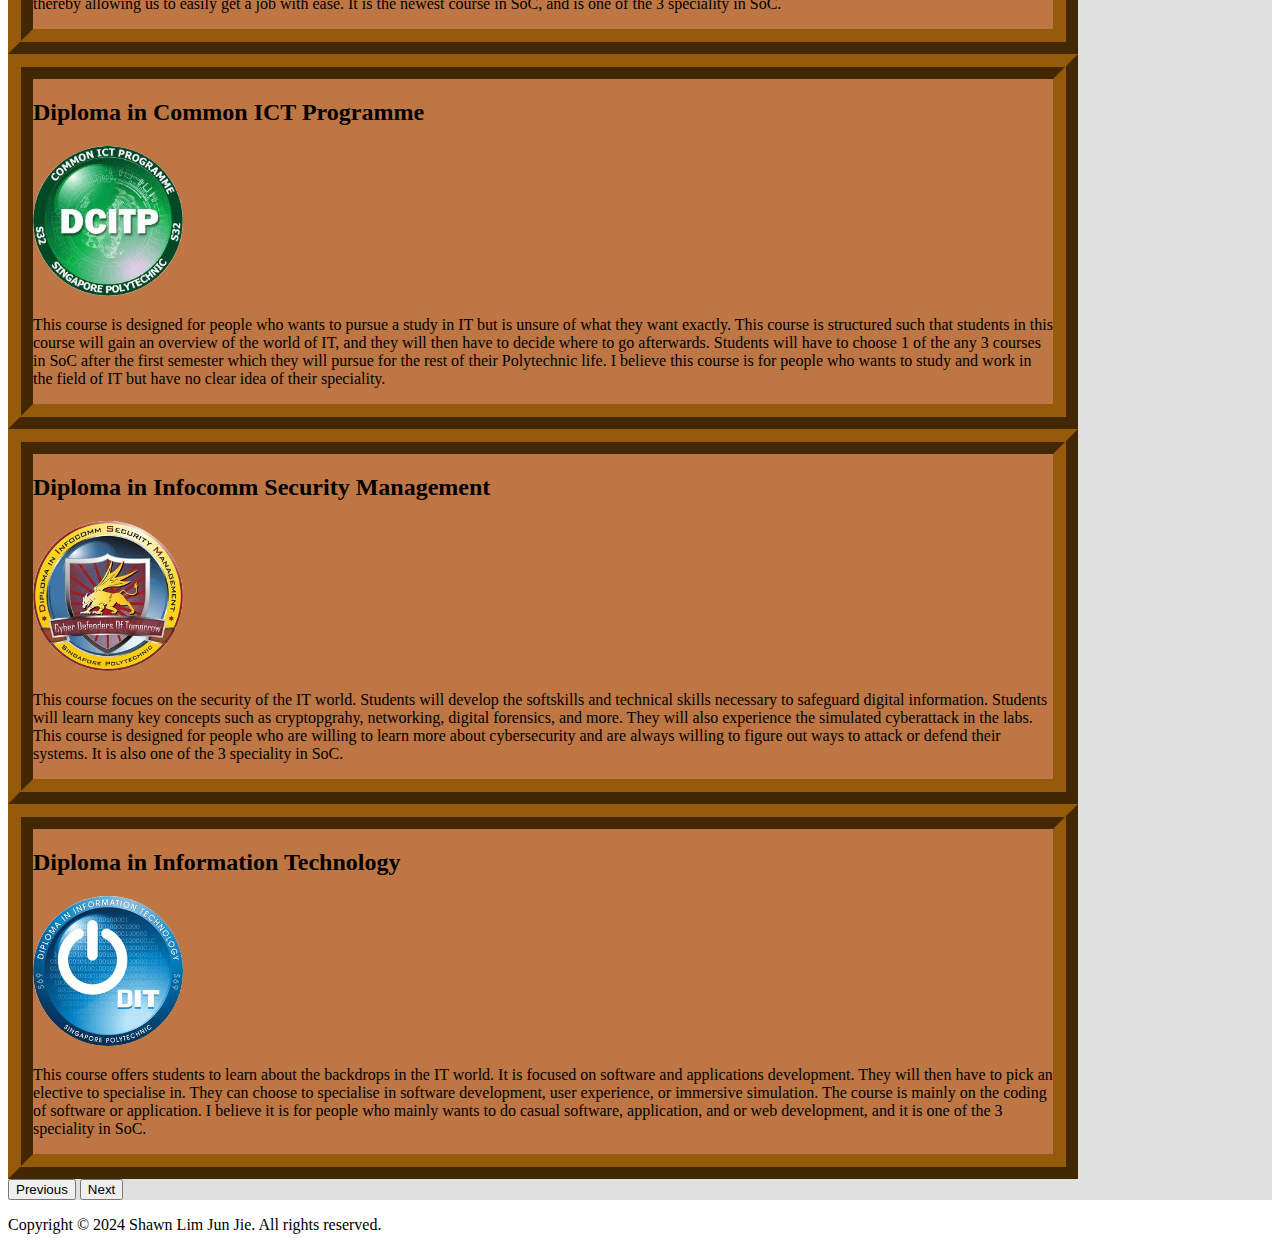
<file: docs/school.html>
<!DOCTYPE html>
<html lang="en">
<head>
    <meta charset="UTF-8">
    <meta http-equiv="X-UA-Compatible" content="IE=edge">
    <meta name="viewport" content="width=device-width, initial-scale=1.0">

    <!-- Bootstrap CSS -->
    <link href="https://cdn.jsdelivr.net/npm/bootstrap@5.1.3/dist/css/bootstrap.min.css" rel="stylesheet" 
    integrity="sha384-1BmE4kWBq78iYhFldvKuhfTAU6auU8tT94WrHftjDbrCEXSU1oBoqyl2QvZ6jIW3" crossorigin="anonymous"> 
    <!-- Bootstrap Icons -->
    <link rel="stylesheet" href="https://cdn.jsdelivr.net/npm/bootstrap-icons@1.5.0/font/bootstrap-icons.css">
    <!-- Javascripts   Bootstrap -->
    <script src="https://cdn.jsdelivr.net/npm/bootstrap@5.1.3/dist/js/bootstrap.bundle.min.js" 
    integrity="sha384-ka7Sk0Gln4gmtz2MlQnikT1wXgYsOg+OMhuP+IlRH9sENBO0LRn5q+8nbTov4+1p" crossorigin="anonymous"></script>

    <link rel="stylesheet" href="./CSS/school.css">

    <title>School page</title>

    <!--Import the javascript file on glitch effect on text and use the defer attribute so that the script can be run after the page is fully loaded-->
    <script src="./JS/glitchEffect.js" async></script>
</head>

<!--I use the onload attribute on the body element because this is the only element I knew of that can run javascript file with the onload attribute-->
<!--The glitchTransition() function will trigger the glitch text generation as soon as the body element is loaded-->
<body onload="glitchTransition('header-text', 'My school')">
    <!--Use container fluid to span the whole width and apply columns for both the text and the SP building image-->
    <header class="container-fluid">
        <div class="row">
            <!--Set one-third of the width for the text and centralise it vertically and horizontally-->
            <div class="col-4 d-flex align-items-center justify-content-center">
                <h1 class="display-1 p-0 m-0" id="header-text"></h1> <!--This element will contain the text that will be generated by Javascript-->
            </div>
            <!--Set aside the remaining two-third of the width for the image-->
            <div class="col-8">
                <img src="./images/about-sp_2.png" alt="SP building" id="SP-building">
            </div>
        </div>
    </header>

    <!--The main will contain the actual content-->
    <main>
        <!--The nav will have a hamburger icon taken from bootstrap and act as a button to display or hide the nav bar by "materialise" or "unmaterialise" the nav links-->
        <nav class="container-fluid" style="min-height: 105px;"> <!--Set a minimum height so that when the nav bar is horizontal, it won't cause the content below to lower down when the nav bar is spawn-->
            <button class="bi bi-list btn float-start" onclick="showNavBar()" style="font-size: 50px;"></button> <!--Use the bootstrap icon to display the button and trigger nav bar-->
            <div class="row p-4" id="navBar"></div> <!--This element is where the text will be located at-->
        </nav>

        <!--This section will simply be a heading and a paragraph about the SP experience and adjusted to the middle with flexbox and center it horizontally-->
        <div class="row d-flex justify-content-center text-center" id="main-content-header">
            <div class="col-12">
                <h1 class="display-2 p-3" id="main-text-header">The SP experience</h1>
                <p class="col-lg-6 col-md-9 col-sm-12 mx-auto p-3" id="main-text-paragraph"> <!--As the device's viewport get smaller, the width of the text will increase until it spans the whole width-->
                    In Singapore Polytechnic (SP), we are offered plenty of courses from different domains ranging from engineering, business, computing, to navel.
                    As one of the oldest Polytechnic in Singapore, the campus consists of many old and new buildings, with lessons all taking place in air-conditioned rooms.
                    There are 6 food courts in total with several fast food chains also opened in the campus such as Macdonalds, Starbucks, and KFC.
                    The campus itself is so big that when a person rides an MRT train heading towards the Dover station, the train is still running at its highest speed and is yet to decelerate when
                    the train reach the campus. So far in my expereince in SP, the modules are more or less fine and are not too stressful, even with the Astronomy CCA I joined out of the many CCAs available.
                    As I am currently pursing a course under the School of Computing (SoC), there are a few other courses offered under SoC that are within the field of IT but are still different
                    in terms of the speciality. I am going to give a brief description of what each course under the SoC is about and what I think about them.
                </p>
            </div>
        </div>

        <div class="row d-block mx-auto text-center" id="carousel-content">
            <!--I will be using carousel to display all the courses in SOC-->
            <!--The framework for the carousel is copied from https://getbootstrap.com/docs/5.0/components/carousel/ -->
            <div id="carouselCourses" class="carousel slide" data-bs-ride="carousel">
                <div class="carousel-inner">
                  <!--For each carousel item, I will have a header, followed by an image icon for each course, and a brief description of what is it. All of them are centralised horizontally-->
                  <div class="carousel-item active p-2">
                    <div class="d-block w-100">
                        <h2 class="course-name">Diploma in Applied AI & Analytics</h2>
                        <img class="course-icon m-3" src="./images/daaa.jpg" alt="DAAA icon">
                        <p>
                            This is the course I am pursuing. It specialises in developing AI application in the real world to solve problems.
                            We will be learning a lot of AI related concepts such as machine learning, neural networks, and much more.
                            I believe pursuing this course allows us to enter the job market that is increasing in demand, thereby allowing us to easily get a job with ease.
                            It is the newest course in SoC, and is one of the 3 speciality in SoC.
                        </p>
                    </div>
                  </div>
                  <div class="carousel-item p-2">
                    <div class="d-block w-100">
                        <h2 class="course-name">Diploma in Common ICT Programme</h2>
                        <img class="course-icon m-3" src="./images/dcitp.jpg" alt="DCITP icon">
                        <p>
                            This course is designed for people who wants to pursue a study in IT but is unsure of what they want exactly.
                            This course is structured such that students in this course will gain an overview of the world of IT, and they will then have to decide where to go afterwards.
                            Students will have to choose 1 of the any 3 courses in SoC after the first semester which they will pursue for the rest of their Polytechnic life.
                            I believe this course is for people who wants to study and work in the field of IT but have no clear idea of their speciality.
                        </p>
                    </div>
                  </div>
                  <div class="carousel-item p-2">
                    <div class="d-block w-100">
                        <h2 class="course-name">Diploma in Infocomm Security Management</h2>
                        <img class="course-icon m-3" src="./images/dism.jpg" alt="DISM icon">
                        <p>
                            This course focues on the security of the IT world. Students will develop the softskills and technical skills necessary to safeguard digital information.
                            Students will learn many key concepts such as cryptopgrahy, networking, digital forensics, and more. They will also experience the simulated cyberattack in the labs.
                            This course is designed for people who are willing to learn more about cybersecurity and are always willing to figure out ways to attack or defend their systems.
                            It is also one of the 3 speciality in SoC.
                        </p>
                    </div>
                  </div>
                  <div class="carousel-item p-2">
                    <div class="d-block w-100">
                        <h2 class="course-name">Diploma in Information Technology</h2>
                        <img class="course-icon m-3" src="./images/dit.jpg" alt="DIT icon">
                        <p>
                            This course offers students to learn about the backdrops in the IT world. It is focused on software and applications development. They will then have to pick an elective
                            to specialise in. They can choose to specialise in software development, user experience, or immersive simulation. The course is mainly on the coding of software
                            or application. I believe it is for people who mainly wants to do casual software, application, and or web development, and it is one of the 3 speciality in SoC.
                        </p>
                    </div>
                  </div>
                  <!--The icons are taken from the 2022 Freshmen Orientation Programme slide https://www.sp.edu.sg/docs/default-source/soc/fo-2022-programme---soc-rel1.pdf?sfvrsn=131e35b3_6 -->
                </div>
                <!--Add two buttons on each side so users can click to view the next or previous carousel item-->
                <button class="carousel-control-prev" type="button" data-bs-target="#carouselCourses" data-bs-slide="prev">
                  <span class="carousel-control-prev-icon" aria-hidden="true"></span>
                  <span class="visually-hidden">Previous</span>
                </button>
                <button class="carousel-control-next" type="button" data-bs-target="#carouselCourses" data-bs-slide="next">
                  <span class="carousel-control-next-icon" aria-hidden="true"></span>
                  <span class="visually-hidden">Next</span>
                </button>
              </div>
        </div>
    </main>
    <footer>
        <div class="text-center p-4">
            <p>
                Copyright &#169; 2024 Shawn Lim Jun Jie. All rights reserved.
            </p>
        </div>
    </footer>
</body>

</html>
</file>
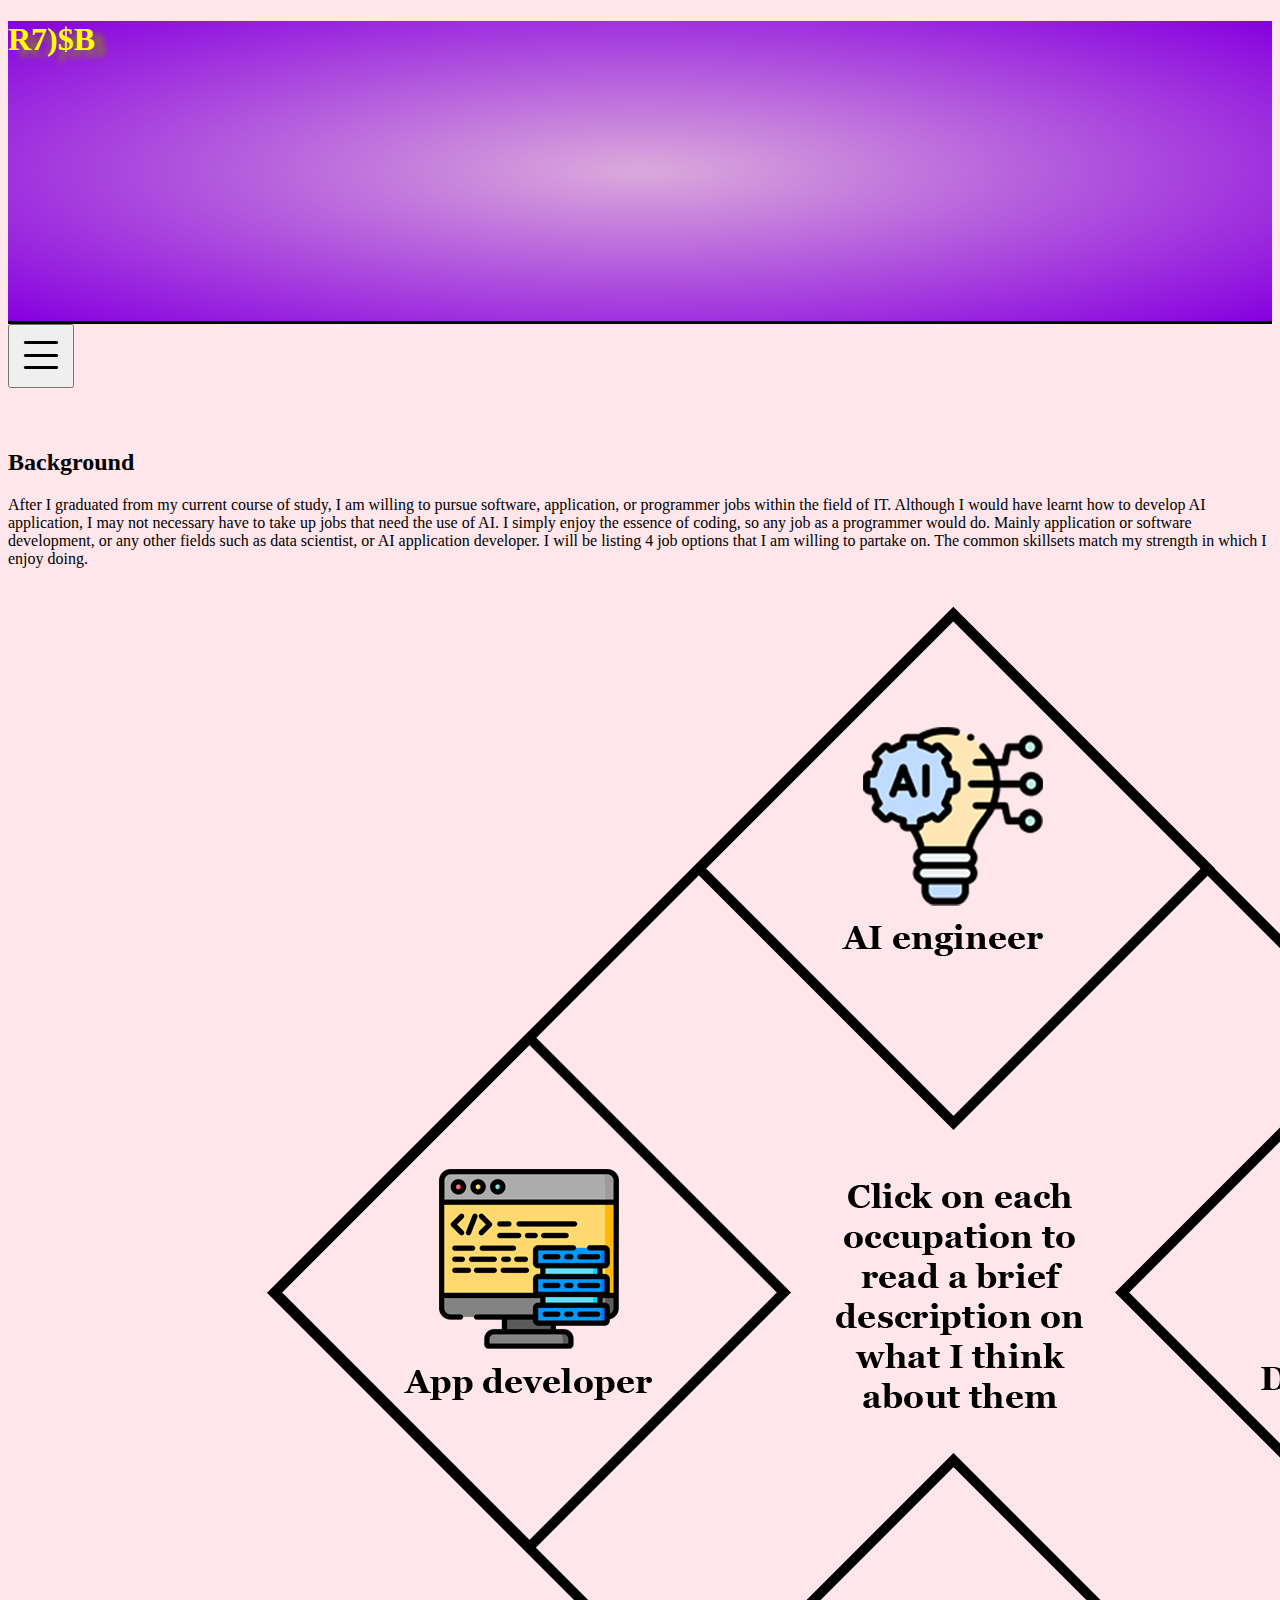
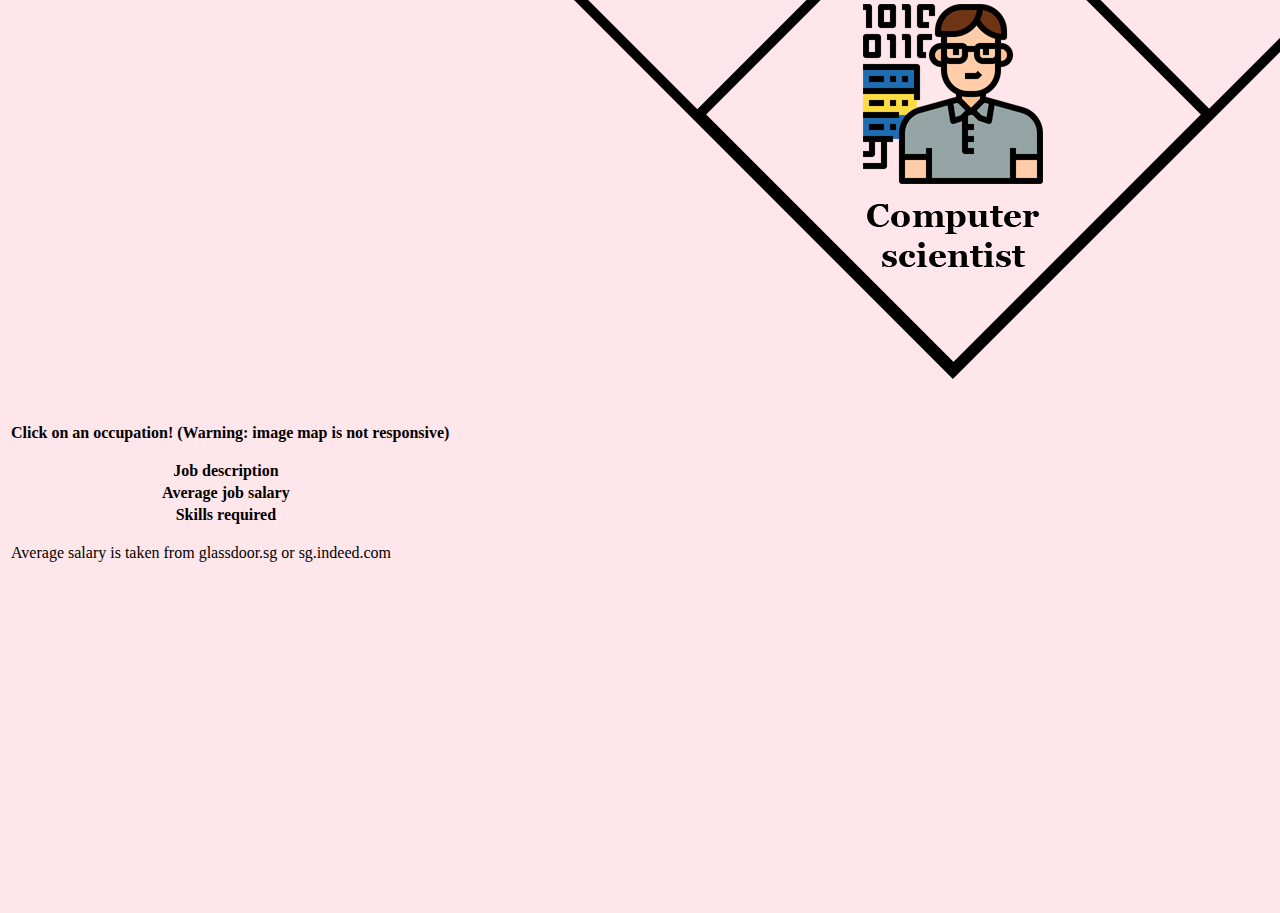
<file: HTML/career.html>
<!DOCTYPE html>
<html lang="en">
<head>
    <meta charset="UTF-8">
    <meta http-equiv="X-UA-Compatible" content="IE=edge">
    <meta name="viewport" content="width=device-width, initial-scale=1.0">

    <!-- Bootstrap CSS -->
    <link href="https://cdn.jsdelivr.net/npm/bootstrap@5.1.3/dist/css/bootstrap.min.css" rel="stylesheet" 
    integrity="sha384-1BmE4kWBq78iYhFldvKuhfTAU6auU8tT94WrHftjDbrCEXSU1oBoqyl2QvZ6jIW3" crossorigin="anonymous"> 
    <!-- Bootstrap Icons -->
    <link rel="stylesheet" href="https://cdn.jsdelivr.net/npm/bootstrap-icons@1.5.0/font/bootstrap-icons.css">
    <!-- Javascripts   Bootstrap -->
    <script src="https://cdn.jsdelivr.net/npm/bootstrap@5.1.3/dist/js/bootstrap.bundle.min.js" 
    integrity="sha384-ka7Sk0Gln4gmtz2MlQnikT1wXgYsOg+OMhuP+IlRH9sENBO0LRn5q+8nbTov4+1p" crossorigin="anonymous"></script>

    <link rel="stylesheet" href="../CSS/career.css">

    <title>School page</title>

    <!--Import the javascript file on glitch effect on text and use the defer attribute so that the script can be run after the page is fully loaded-->
    <script src="../JS/glitchEffect.js" async></script>
</head>

<!--I use the onload attribute on the body element because this is the only element I knew of that can run javascript file with the onload attribute-->
<!--The glitchTransition() function will trigger the glitch text generation as soon as the body element is loaded-->
<body onload="glitchTransition('header-text', 'My future career options')">
    <header>
        <!--Add a background with radial gradient with a minimum height and a text centralised vertically and horizontally-->
        <div class="d-flex justify-content-center align-items-center" style="min-height: 300px;">
            <h1 class="display-1" id="header-text" style="color: yellow;"></h1> <!--This element will contain the text that will be generated-->
        </div>
    </header>

    <!--The main will contain the actual content-->
    <main>
        <!--The nav will have a hamburger icon taken from bootstrap and act as a button to display or hide the nav bar by "materialise" or "unmaterialise" the nav links-->
        <nav class="container-fluid" style="min-height: 105px;"> <!--Set a minimum height so that when the nav bar is horizontal, it won't cause the content below to lower down when the nav bar is spawn-->
            <button class="bi bi-list btn float-start" onclick="showNavBar()" style="font-size: 50px;"></button> <!--Use the bootstrap icon to display the button and trigger nav bar-->
            <div class="row p-4" id="navBar"></div> <!--This element is where the text will be located at-->
        </nav>

        <!--A simple heading and a text, centralise them horizontally-->
        <div class="row mx-auto text-center" id="background-info">
            <h2 class="display-3 mb-4">Background</h2>
            <!--For the paragraph text, when user's viewport gets larger, the width of the whole text increases until it spans the whole viewport-->
            <p class="col-lg-6 col-md-9 col-sm-12 mx-auto">
                After I graduated from my current course of study, I am willing to pursue software, application, or programmer jobs within the field of IT.
                Although I would have learnt how to develop AI application, I may not necessary have to take up jobs that need the use of AI. 
                I simply enjoy the essence of coding, so any job as a programmer would do. Mainly application or software development, or any other fields such as data scientist,
                or AI application developer. I will be listing 4 job options that I am willing to partake on. The common skillsets match my strength in which I enjoy doing.
            </p>
        </div>

        <!--For users wanting to know more about the careers I want, they have to click on each corner of the big square and Javascript will spawn the texts related to it on div#career-text-->
        <div id="career-choices">
            <!-- For the image used in the image map, each icon on each corner are from https://www.flaticon.com while the whole image is crafted by me with adobe photoshop-->
            <!-- Image Map Generated by http://www.image-map.net/ -->
            <!--Below this img element, the image is set to be responsive and centralise horizontally-->
            <img src="../images/FED-CA2-career.png" usemap="#image-map" class="img-fluid d-block mx-auto" alt="image map of careers">

            <!--When user click on a link, it will link users to div#career-text within this webpage and trigger a function to generate the text related to the career that the user chose-->
            <map name="image-map"> <!--Warning, image map is not responsive-->
                <area alt="app-developer" href="#career-text" onclick="generateCareerText('ad')" coords="522,456,265,708,517,960,771,703" shape="poly">
                <area alt="computer-scientist" href="#career-text" onclick="generateCareerText('cs')" coords="946,876,1201,1125,942,1387,694,1127" shape="poly">
                <area alt="data-scientist" href="#career-text" onclick="generateCareerText('ds')" coords="1368,452,1622,709,1367,958,1118,709" shape="poly">
                <area alt="ai-engineer" href="#career-text" onclick="generateCareerText('ai')" coords="946,30,1200,282,946,532,694,285" shape="poly">
            </map>
        </div>

        <!--This div will contain a table on the career's description, average salary, and the skills needed-->
        <div class="container" id="career-text">
            <!--Use bootstrap's table to generate a table styled with bootstrap's design-->
            <table class="table">
                <thead>
                    <!--Within this head will contain the career's name as a heading and span across the whole row-->
                    <tr>
                        <th colspan="2" class="text-center">
                            <p class="display-3 mb-4" id="career-text-header">Click on an occupation! (Warning: image map is not responsive)</p>
                        </th>
                    </tr>
                </thead>
                <tbody>
                    <!--For the next 3 rows, each row will consist of a table heading on what each row will be about and the content which will be generated with the Javascript glitch transition-->
                    <tr>
                        <th scope="row">Job description</th>
                        <td>
                            <p class="" id="career-text-desc"></p>
                        </td>
                    </tr>
                    <tr>
                        <th scope="row">Average job salary</th>
                        <td>
                            <p class="" id="career-text-salary"></p>
                        </td>
                    </tr>
                    <tr>
                        <th scope="row">Skills required</th>
                        <td>
                            <p class="" id="career-text-skills"></p>
                        </td>
                    </tr>
                </tbody>
                <tfoot>
                    <!--The footer of the table will be the reference on where I gather the information on average salary-->
                    <tr>
                        <td colspan="2" class="p-0">
                            <p>Average salary is taken from glassdoor.sg or sg.indeed.com</p>
                        </td>
                    </tr>
                </tfoot>
            </table>
            
        </div>
    </main>
</body>

</html>
</file>
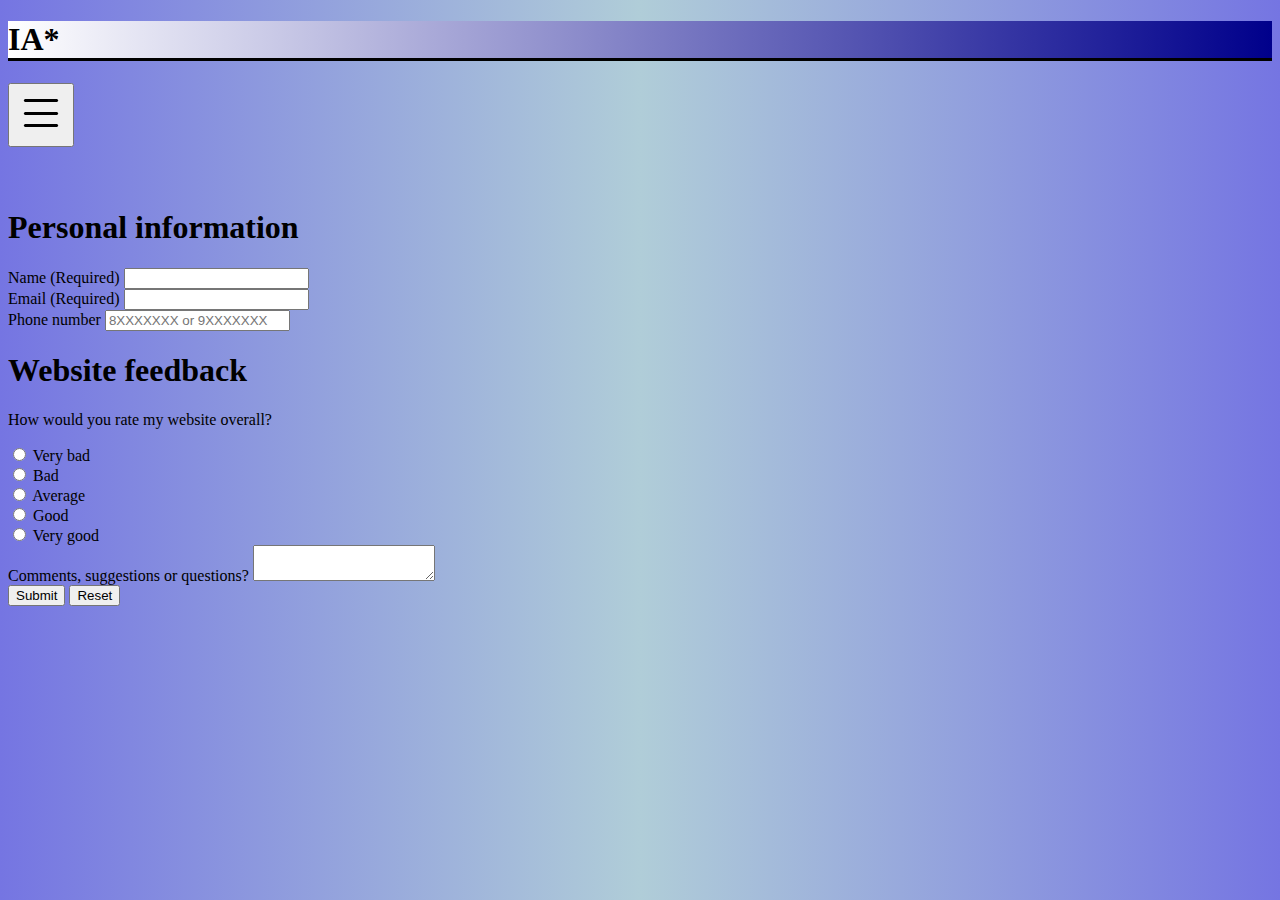
<file: HTML/feedback.html>
<!DOCTYPE html>
<html lang="en">

<head>
    <meta charset="UTF-8">
    <meta http-equiv="X-UA-Compatible" content="IE=edge">
    <meta name="viewport" content="width=device-width, initial-scale=1.0">

    <!-- Bootstrap CSS -->
    <link href="https://cdn.jsdelivr.net/npm/bootstrap@5.1.3/dist/css/bootstrap.min.css" rel="stylesheet"
        integrity="sha384-1BmE4kWBq78iYhFldvKuhfTAU6auU8tT94WrHftjDbrCEXSU1oBoqyl2QvZ6jIW3" crossorigin="anonymous">
    <!-- Bootstrap Icons -->
    <link rel="stylesheet" href="https://cdn.jsdelivr.net/npm/bootstrap-icons@1.5.0/font/bootstrap-icons.css">
    <!-- Javascripts   Bootstrap -->
    <script src="https://cdn.jsdelivr.net/npm/bootstrap@5.1.3/dist/js/bootstrap.bundle.min.js"
        integrity="sha384-ka7Sk0Gln4gmtz2MlQnikT1wXgYsOg+OMhuP+IlRH9sENBO0LRn5q+8nbTov4+1p"
        crossorigin="anonymous"></script>

    <link rel="stylesheet" href="../CSS/feedback.css">

    <title>Feedback page</title>

    <!--Import the javascript file on glitch effect on text and use the defer attribute so that the script can be run after the page is fully loaded-->
    <script src="../JS/glitchEffect.js" async></script>
</head>

<!--I use the onload attribute on the body element because this is the only element I knew of that can run javascript file with the onload attribute-->
<!--The glitchTransition() function will trigger the glitch text generation as soon as the body element is loaded-->
<body onload="glitchTransition('header', 'Feedback')">
    <!--Use glitch transition to generate the header text-->
    <header>
        <h1 class="display-1" id="header"></h1>
    </header>

    <!--The main will contain the actual content-->
    <main>
        <!--The nav will have a hamburger icon taken from bootstrap and act as a button to display or hide the nav bar by "materialise" or "unmaterialise" the nav links-->
        <nav class="container-fluid" style="min-height: 105px;"> <!--Set a minimum height so that when the nav bar is horizontal, it won't cause the content below to lower down when the nav bar is spawn-->
            <button class="bi bi-list btn float-start" onclick="showNavBar()" style="font-size: 50px;"></button> <!--Use the bootstrap icon to display the button and trigger nav bar-->
            <div class="row p-4" id="navBar"></div> <!--This element is where the text will be located at-->
        </nav>

        <!--A simple container for the form, and include the needs-validated to ensure the user entered as required-->
        <form action="#" class="container needs-validated" style="max-width: 1020px;">

            <!--Header text-->
            <h1 class="display-3 border-bottom border-2 border-dark mb-4 text-center">Personal information</h1> 

            <!--Get user's name, it is required-->
            <div>
                <label for="name" class="form-label">Name (Required)</label>
                <input type="text" class="form-control" id="name" required>
            </div>

            <!--Get user's email, required-->
            <div>
                <label for="email" class="form-label">Email (Required)</label>
                <input type="email" class="form-control" id="email" required>
            </div>

            <!--Get user's phone number, it is optional, and if the user will to enter, the format for the phone number must be in singapore context-->
            <div>
                <label for="phone-num" class="form-label">Phone number</label>
                <input type="tel" class="form-control" id="phone-num" placeholder="8XXXXXXX or 9XXXXXXX"
                    pattern="[8-9][0-9]{7}">
            </div>

            <!--Header text-->
            <h1 class="display-3 border-bottom border-2 border-dark mb-4 mt-5 text-center">Website feedback</h1>

            <!--Use bootstrap's row and column and make sure the radio buttons are horizontal in big screens and vertical in smaller screens-->
            <!--Use d-flex and use justify-content-evenly to make sure the radio buttons are spread out evenly throughout-->
            <div class="row d-flex justify-content-evenly text-center">
                <!--When the viewport is smaller than md, then it will collapse and become vertical-->
                <p class="form-label col-md-4">How would you rate my website overall?</p>
    
                <div class="form-check col-md-1">
                    <input type="radio" class="form-check-input" name="rating" id="very-bad">
                    <label for="very-bad" class="form-check-label">Very bad</label>
                </div>
                <div class="form-check col-md-1">
                    <input type="radio" class="form-check-input" name="rating" id="bad">
                    <label for="bad" class="form-check-label">Bad</label>
                </div>
                <div class="form-check col-md-1">
                    <input type="radio" class="form-check-input" name="rating" id="average">
                    <label for="average" class="form-check-label">Average</label>
                </div>
                <div class="form-check col-md-1">
                    <input type="radio" class="form-check-input" name="rating" id="good">
                    <label for="good" class="form-check-label">Good</label>
                </div>
                <div class="form-check col-md-1">
                    <input type="radio" class="form-check-input" name="rating" id="very-good">
                    <label for="very-good" class="form-check-label">Very good</label>
                </div>
            </div>

            <!--Use textbox for comments, suggestions, or questions-->
            <div>
                <label for="textbox" class="form-label">Comments, suggestions or questions?</label>
                <textarea class="form-control" id="textbox"></textarea>
            </div>

            <!--Use d-flex and justify-content-evenly to spread the buttons evenly-->
            <div class="d-flex justify-content-evenly m-5">
                <button type="submit" class="btn btn-primary">Submit</button>
                <button type="reset" class="btn btn-secondary">Reset</button>
            </div>
        </form>

    </main>
</body>

</html>
</file>
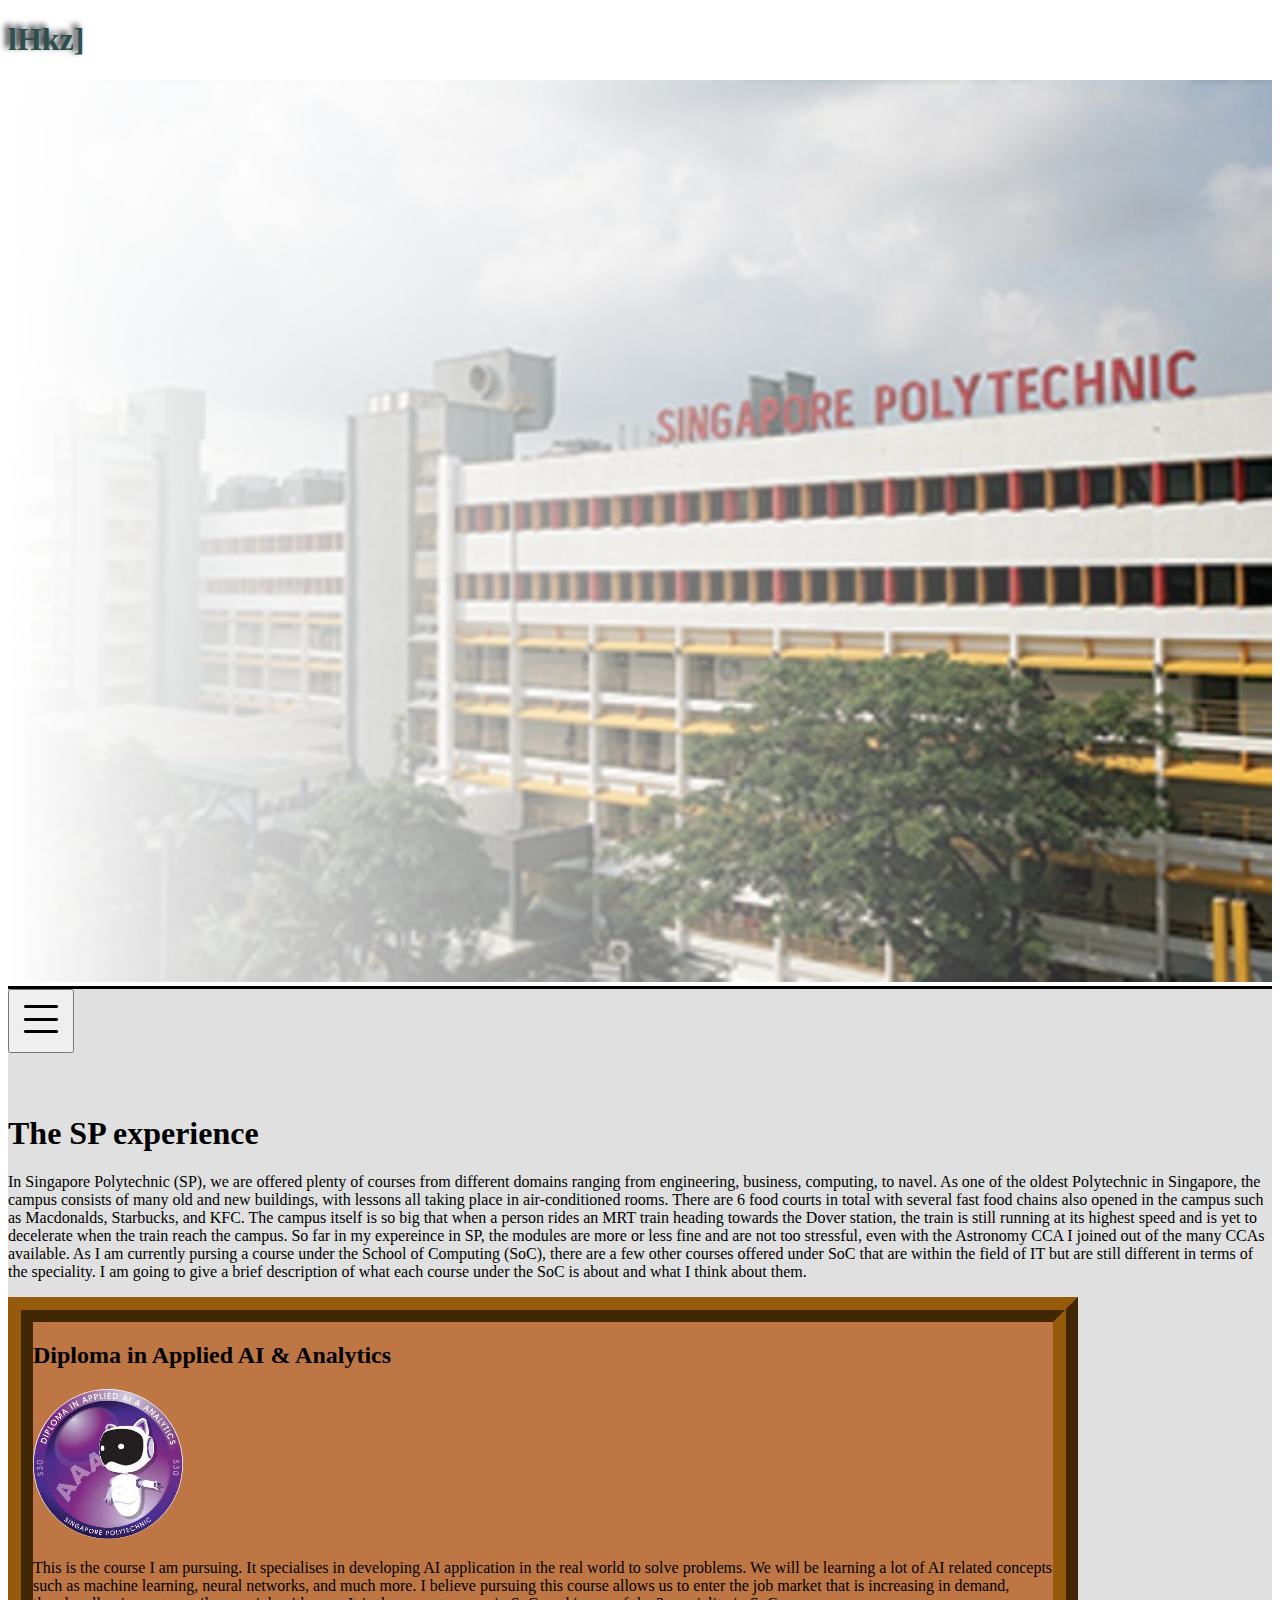
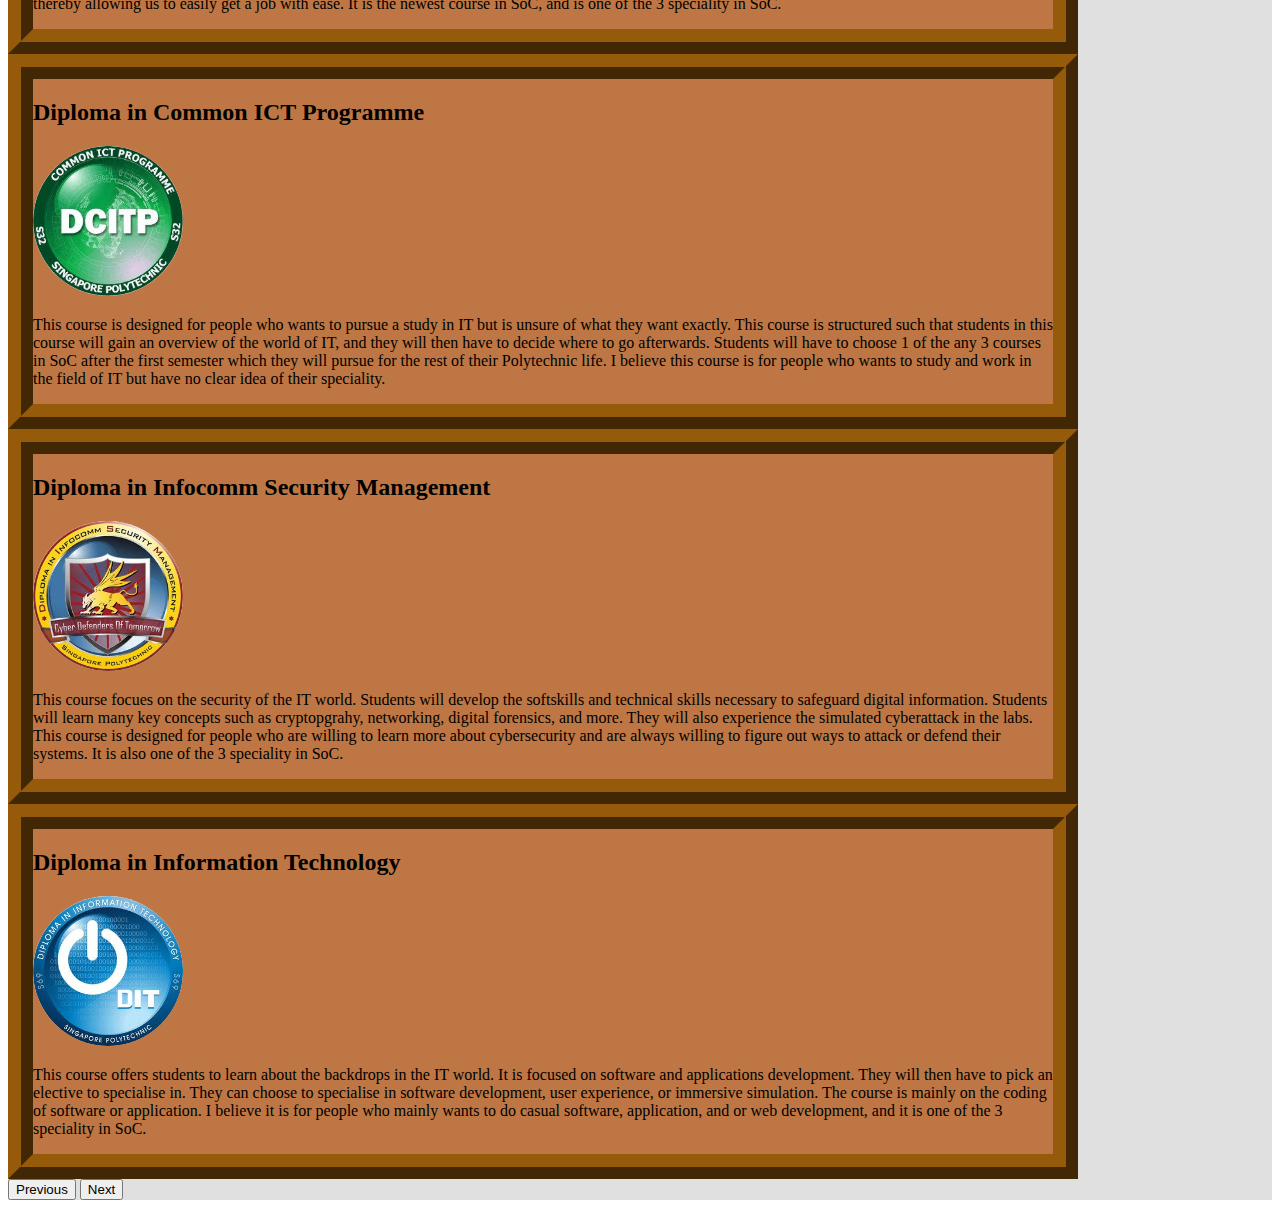
<file: HTML/school.html>
<!DOCTYPE html>
<html lang="en">
<head>
    <meta charset="UTF-8">
    <meta http-equiv="X-UA-Compatible" content="IE=edge">
    <meta name="viewport" content="width=device-width, initial-scale=1.0">

    <!-- Bootstrap CSS -->
    <link href="https://cdn.jsdelivr.net/npm/bootstrap@5.1.3/dist/css/bootstrap.min.css" rel="stylesheet" 
    integrity="sha384-1BmE4kWBq78iYhFldvKuhfTAU6auU8tT94WrHftjDbrCEXSU1oBoqyl2QvZ6jIW3" crossorigin="anonymous"> 
    <!-- Bootstrap Icons -->
    <link rel="stylesheet" href="https://cdn.jsdelivr.net/npm/bootstrap-icons@1.5.0/font/bootstrap-icons.css">
    <!-- Javascripts   Bootstrap -->
    <script src="https://cdn.jsdelivr.net/npm/bootstrap@5.1.3/dist/js/bootstrap.bundle.min.js" 
    integrity="sha384-ka7Sk0Gln4gmtz2MlQnikT1wXgYsOg+OMhuP+IlRH9sENBO0LRn5q+8nbTov4+1p" crossorigin="anonymous"></script>

    <link rel="stylesheet" href="../CSS/school.css">

    <title>School page</title>

    <!--Import the javascript file on glitch effect on text and use the defer attribute so that the script can be run after the page is fully loaded-->
    <script src="../JS/glitchEffect.js" async></script>
</head>

<!--I use the onload attribute on the body element because this is the only element I knew of that can run javascript file with the onload attribute-->
<!--The glitchTransition() function will trigger the glitch text generation as soon as the body element is loaded-->
<body onload="glitchTransition('header-text', 'My school')">
    <!--Use container fluid to span the whole width and apply columns for both the text and the SP building image-->
    <header class="container-fluid">
        <div class="row">
            <!--Set one-third of the width for the text and centralise it vertically and horizontally-->
            <div class="col-4 d-flex align-items-center justify-content-center">
                <h1 class="display-1 p-0 m-0" id="header-text"></h1> <!--This element will contain the text that will be generated by Javascript-->
            </div>
            <!--Set aside the remaining two-third of the width for the image-->
            <div class="col-8">
                <img src="../images/about-sp_2.png" alt="SP building" id="SP-building">
            </div>
        </div>
    </header>

    <!--The main will contain the actual content-->
    <main>
        <!--The nav will have a hamburger icon taken from bootstrap and act as a button to display or hide the nav bar by "materialise" or "unmaterialise" the nav links-->
        <nav class="container-fluid" style="min-height: 105px;"> <!--Set a minimum height so that when the nav bar is horizontal, it won't cause the content below to lower down when the nav bar is spawn-->
            <button class="bi bi-list btn float-start" onclick="showNavBar()" style="font-size: 50px;"></button> <!--Use the bootstrap icon to display the button and trigger nav bar-->
            <div class="row p-4" id="navBar"></div> <!--This element is where the text will be located at-->
        </nav>

        <!--This section will simply be a heading and a paragraph about the SP experience and adjusted to the middle with flexbox and center it horizontally-->
        <div class="row d-flex justify-content-center text-center" id="main-content-header">
            <div class="col-12">
                <h1 class="display-2 p-3" id="main-text-header">The SP experience</h1>
                <p class="col-lg-6 col-md-9 col-sm-12 mx-auto p-3" id="main-text-paragraph"> <!--As the device's viewport get smaller, the width of the text will increase until it spans the whole width-->
                    In Singapore Polytechnic (SP), we are offered plenty of courses from different domains ranging from engineering, business, computing, to navel.
                    As one of the oldest Polytechnic in Singapore, the campus consists of many old and new buildings, with lessons all taking place in air-conditioned rooms.
                    There are 6 food courts in total with several fast food chains also opened in the campus such as Macdonalds, Starbucks, and KFC.
                    The campus itself is so big that when a person rides an MRT train heading towards the Dover station, the train is still running at its highest speed and is yet to decelerate when
                    the train reach the campus. So far in my expereince in SP, the modules are more or less fine and are not too stressful, even with the Astronomy CCA I joined out of the many CCAs available.
                    As I am currently pursing a course under the School of Computing (SoC), there are a few other courses offered under SoC that are within the field of IT but are still different
                    in terms of the speciality. I am going to give a brief description of what each course under the SoC is about and what I think about them.
                </p>
            </div>
        </div>

        <div class="row d-block mx-auto text-center" id="carousel-content">
            <!--I will be using carousel to display all the courses in SOC-->
            <!--The framework for the carousel is copied from https://getbootstrap.com/docs/5.0/components/carousel/ -->
            <div id="carouselCourses" class="carousel slide" data-bs-ride="carousel">
                <div class="carousel-inner">
                  <!--For each carousel item, I will have a header, followed by an image icon for each course, and a brief description of what is it. All of them are centralised horizontally-->
                  <div class="carousel-item active p-2">
                    <div class="d-block w-100">
                        <h2 class="course-name">Diploma in Applied AI & Analytics</h2>
                        <img class="course-icon m-3" src="../images/daaa.jpg" alt="DAAA icon">
                        <p>
                            This is the course I am pursuing. It specialises in developing AI application in the real world to solve problems.
                            We will be learning a lot of AI related concepts such as machine learning, neural networks, and much more.
                            I believe pursuing this course allows us to enter the job market that is increasing in demand, thereby allowing us to easily get a job with ease.
                            It is the newest course in SoC, and is one of the 3 speciality in SoC.
                        </p>
                    </div>
                  </div>
                  <div class="carousel-item p-2">
                    <div class="d-block w-100">
                        <h2 class="course-name">Diploma in Common ICT Programme</h2>
                        <img class="course-icon m-3" src="../images/dcitp.jpg" alt="DCITP icon">
                        <p>
                            This course is designed for people who wants to pursue a study in IT but is unsure of what they want exactly.
                            This course is structured such that students in this course will gain an overview of the world of IT, and they will then have to decide where to go afterwards.
                            Students will have to choose 1 of the any 3 courses in SoC after the first semester which they will pursue for the rest of their Polytechnic life.
                            I believe this course is for people who wants to study and work in the field of IT but have no clear idea of their speciality.
                        </p>
                    </div>
                  </div>
                  <div class="carousel-item p-2">
                    <div class="d-block w-100">
                        <h2 class="course-name">Diploma in Infocomm Security Management</h2>
                        <img class="course-icon m-3" src="../images/dism.jpg" alt="DISM icon">
                        <p>
                            This course focues on the security of the IT world. Students will develop the softskills and technical skills necessary to safeguard digital information.
                            Students will learn many key concepts such as cryptopgrahy, networking, digital forensics, and more. They will also experience the simulated cyberattack in the labs.
                            This course is designed for people who are willing to learn more about cybersecurity and are always willing to figure out ways to attack or defend their systems.
                            It is also one of the 3 speciality in SoC.
                        </p>
                    </div>
                  </div>
                  <div class="carousel-item p-2">
                    <div class="d-block w-100">
                        <h2 class="course-name">Diploma in Information Technology</h2>
                        <img class="course-icon m-3" src="../images/dit.jpg" alt="DIT icon">
                        <p>
                            This course offers students to learn about the backdrops in the IT world. It is focused on software and applications development. They will then have to pick an elective
                            to specialise in. They can choose to specialise in software development, user experience, or immersive simulation. The course is mainly on the coding of software
                            or application. I believe it is for people who mainly wants to do casual software, application, and or web development, and it is one of the 3 speciality in SoC.
                        </p>
                    </div>
                  </div>
                  <!--The icons are taken from the 2022 Freshmen Orientation Programme slide https://www.sp.edu.sg/docs/default-source/soc/fo-2022-programme---soc-rel1.pdf?sfvrsn=131e35b3_6 -->
                </div>
                <!--Add two buttons on each side so users can click to view the next or previous carousel item-->
                <button class="carousel-control-prev" type="button" data-bs-target="#carouselCourses" data-bs-slide="prev">
                  <span class="carousel-control-prev-icon" aria-hidden="true"></span>
                  <span class="visually-hidden">Previous</span>
                </button>
                <button class="carousel-control-next" type="button" data-bs-target="#carouselCourses" data-bs-slide="next">
                  <span class="carousel-control-next-icon" aria-hidden="true"></span>
                  <span class="visually-hidden">Next</span>
                </button>
              </div>
        </div>
    </main>
</body>

</html>
</file>
<file: docs/CSS/index.css>
@charset "utf-8";

/*Background image credit: https://wallpapersafari.com/w/aVuDfl
Set the whole vertical height as the background image and ensure it covers up without repeating */
#header-bg {
    background-image: url('../images/pinkClouds.jpg'); 
    height: 100vh;
    background-repeat: no-repeat;
    background-size: cover;
}

/* set the width of the figure to half of the entire width given and set border colour */
figure {
    width: 50%;
    border: 25px lightseagreen ridge;
}

/* make sure the image within the figure box spans the whole width */
figure img {
    width: 100%;
}

/* style the figure caption */
figure figcaption {
    background-color: white; 
    font-style: italic;
}

/* set a custom border instead of using bootstrap's border because bootstrap ones are too limited and do not offer much options
set the border radius until they do not appear boxy at all and make the border outline appear */
div#more-info > div.custom-border {
    border-radius: 50px;
    border: 2px solid black;
}

/* use linear gradient to set the pink background from zero opacity to full opacity*/
body {
    background-image: linear-gradient(rgba(255, 192, 203, 0), pink);
}

/* resize the icons to this default values */
div.icon > img {
    width: 100px;
    height: 100px;
}

p.inline-background {
    display: inline-block;
    background-color: aqua;
    color: red;
    padding: 5px; /* Optional padding */
}
</file>
<file: CSS/index.css>
@charset "utf-8";

/*Background image credit: https://wallpapersafari.com/w/aVuDfl
Set the whole vertical height as the background image and ensure it covers up without repeating */
#header-bg {
    background-image: url('../images/pinkClouds.jpg'); 
    height: 100vh;
    background-repeat: no-repeat;
    background-size: cover;
}

/* set the width of the figure to half of the entire width given and set border colour */
figure {
    width: 50%;
    border: 25px lightseagreen ridge;
}

/* make sure the image within the figure box spans the whole width */
figure img {
    width: 100%;
}

/* style the figure caption */
figure figcaption {
    background-color: white; 
    font-style: italic;
}

/* set a custom border instead of using bootstrap's border because bootstrap ones are too limited and do not offer much options
set the border radius until they do not appear boxy at all and make the border outline appear */
div#more-info > div.custom-border {
    border-radius: 50px;
    border: 2px solid black;
}

/* use linear gradient to set the pink background from zero opacity to full opacity*/
body {
    background-image: linear-gradient(rgba(255, 192, 203, 0), pink);
}

/* resize the icons to this default values */
div.icon > img {
    width: 100px;
    height: 100px;
}
</file>
<file: docs/CSS/career.css>
@charset "utf-8";

/* set background colour for the main content */
body {
    background: rgba(255, 192, 203, 0.404);
}

/* adds a border below the header and add a radial gradient, with the center focusing the header text */
header {
    border-bottom: 3px solid black;
    background: radial-gradient(rgb(219, 170, 219), rgb(134, 0, 223));
}

/* adds a shadow to the header text and a font style*/
h1#header-text {
    text-shadow: rgb(134, 132, 13) 10px 6px 6px;
    font-family: MV Boli;
}

/* set a minimum height for the career text section so that when the text is being generated, it does not cause the whole display to jitter as the height of the table constantly changes */
div#career-text {
    min-height: 500px;
}
</file>
<file: docs/CSS/feedback.css>
@charset "utf-8";

/* set a linear gradient for the header, from white to darkblue towards the right, and set a border at the bottom of the header */
h1#header {
    background-image: linear-gradient(90deg, white, darkblue);
    border-bottom: 3px solid black;
}

/* set a linear gradient such that the side will be light blue and the middle will be light */
body {
    background: linear-gradient(90deg, rgb(117, 117, 226), rgb(176, 205, 216), rgb(117, 117, 226));
}
</file>
<file: docs/CSS/school.css>
@charset "utf-8";

/* adds a background image as a banner with the fadding effect towards the left */
img#SP-building {
    object-position: top right;
    width: 100%;
    height: min-content;
    mask-image: linear-gradient(to left, rgba(0, 0, 0, 1.0), transparent);
}

/* style the header text with a text colour and shadow */
h1#header-text {
    text-shadow: black -4px -3px 6px;
    color: darkslategrey;
    font-family: MV Boli;
}

/* adds a border below the header */
header {
    border-bottom: 3px solid black;
}

/* set a fixed size for the icons of the course and remove the white background by adding border-radius */
img.course-icon {
    width: 150px;
    border-radius: 100px;
}

/* adds a maximum width that the carousel can extend  */
#carousel-content {
    max-width: 1020px;
}

/* styles the carousel items */
.carousel-item {
    overflow: hidden;
    width: 100%;
    height: auto;
    border: 25px ridge rgb(150, 90, 11);
    background-color: rgb(190, 119, 68);
}

/* change the background colour of the main page to grey */
main {
    background-color: rgb(224, 224, 224);
}
</file>
<file: CSS/career.css>
@charset "utf-8";

/* set background colour for the main content */
body {
    background: rgba(255, 192, 203, 0.404);
}

/* adds a border below the header and add a radial gradient, with the center focusing the header text */
header {
    border-bottom: 3px solid black;
    background: radial-gradient(rgb(219, 170, 219), rgb(134, 0, 223));
}

/* adds a shadow to the header text and a font style*/
h1#header-text {
    text-shadow: rgb(134, 132, 13) 10px 6px 6px;
    font-family: MV Boli;
}

/* set a minimum height for the career text section so that when the text is being generated, it does not cause the whole display to jitter as the height of the table constantly changes */
div#career-text {
    min-height: 500px;
}
</file>
<file: CSS/feedback.css>
@charset "utf-8";

/* set a linear gradient for the header, from white to darkblue towards the right, and set a border at the bottom of the header */
h1#header {
    background-image: linear-gradient(90deg, white, darkblue);
    border-bottom: 3px solid black;
}

/* set a linear gradient such that the side will be light blue and the middle will be light */
body {
    background: linear-gradient(90deg, rgb(117, 117, 226), rgb(176, 205, 216), rgb(117, 117, 226));
}
</file>
<file: CSS/school.css>
@charset "utf-8";

/* adds a background image as a banner with the fadding effect towards the left */
img#SP-building {
    object-position: top right;
    width: 100%;
    height: min-content;
    mask-image: linear-gradient(to left, rgba(0, 0, 0, 1.0), transparent);
}

/* style the header text with a text colour and shadow */
h1#header-text {
    text-shadow: black -4px -3px 6px;
    color: darkslategrey;
    font-family: MV Boli;
}

/* adds a border below the header */
header {
    border-bottom: 3px solid black;
}

/* set a fixed size for the icons of the course and remove the white background by adding border-radius */
img.course-icon {
    width: 150px;
    border-radius: 100px;
}

/* adds a maximum width that the carousel can extend  */
#carousel-content {
    max-width: 1020px;
}

/* styles the carousel items */
.carousel-item {
    overflow: hidden;
    width: 100%;
    height: auto;
    border: 25px ridge rgb(150, 90, 11);
    background-color: rgb(190, 119, 68);
}

/* change the background colour of the main page to grey */
main {
    background-color: rgb(224, 224, 224);
}
</file>
